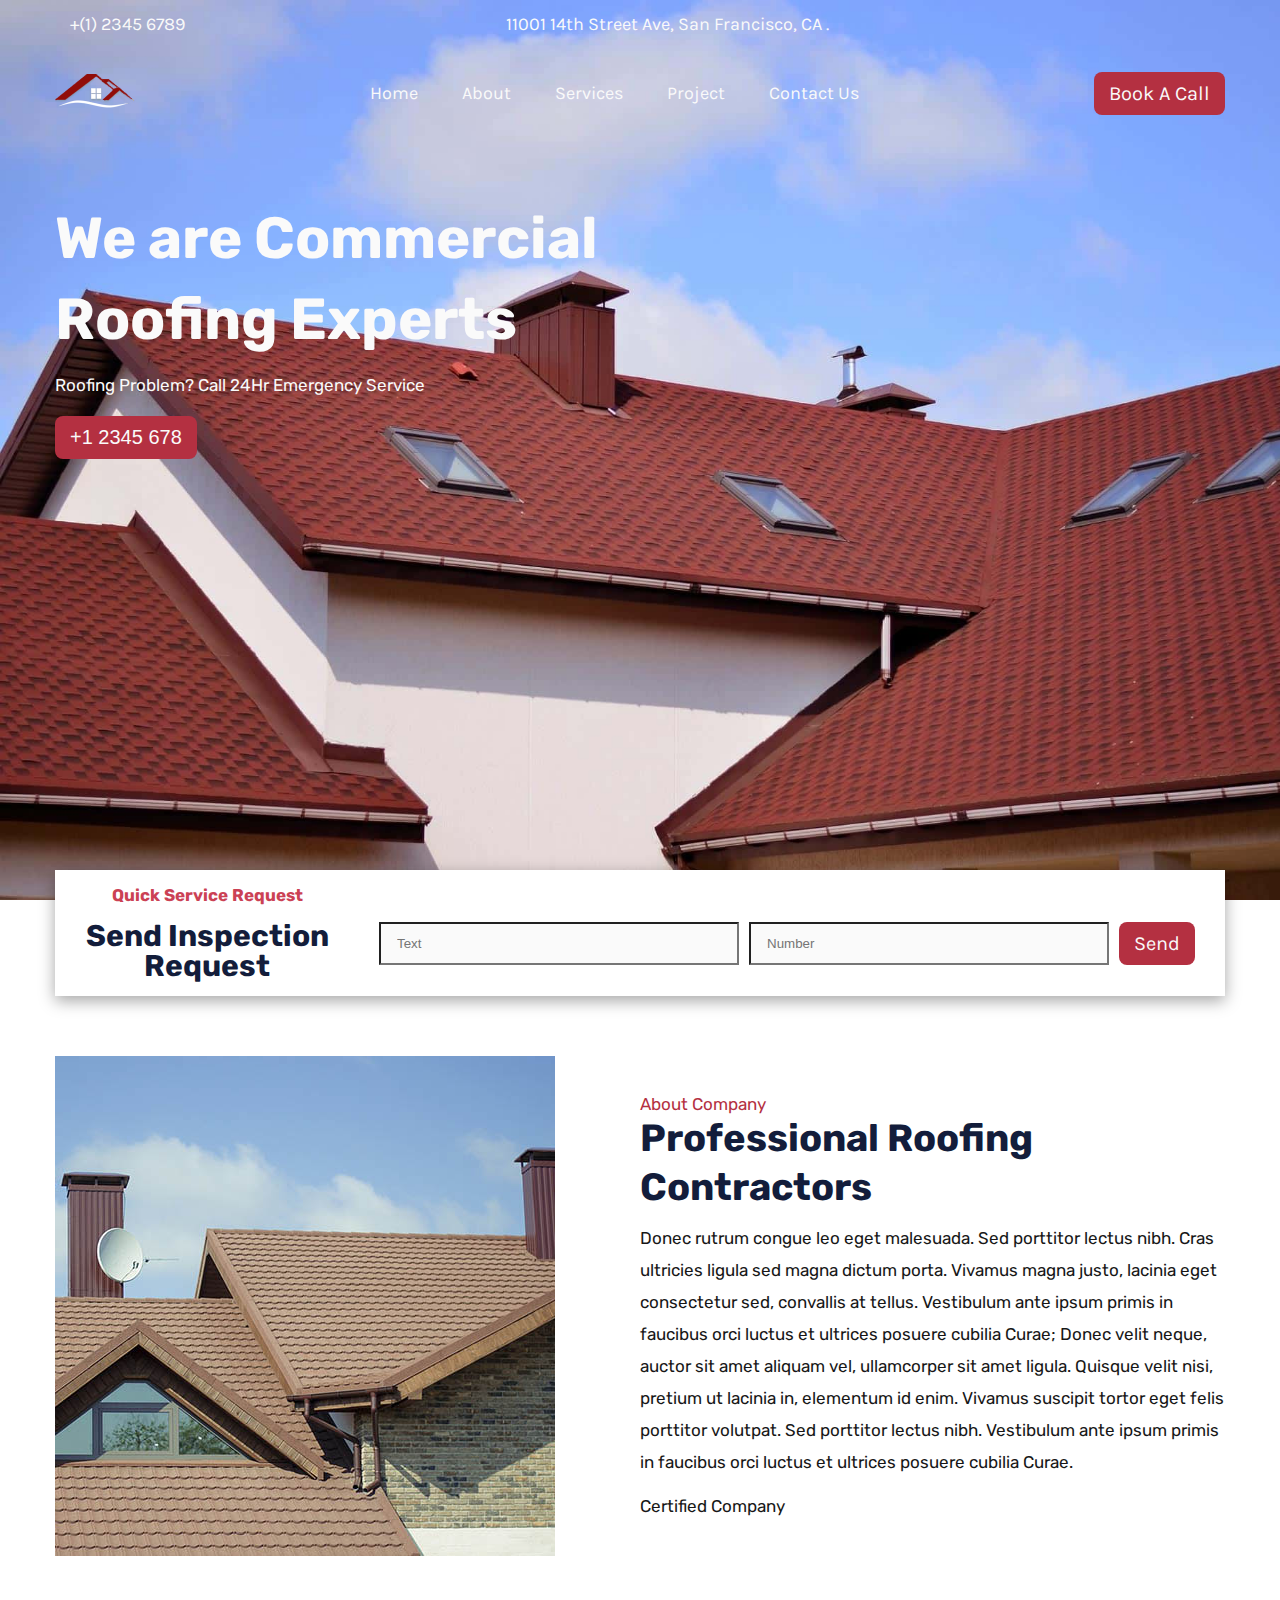
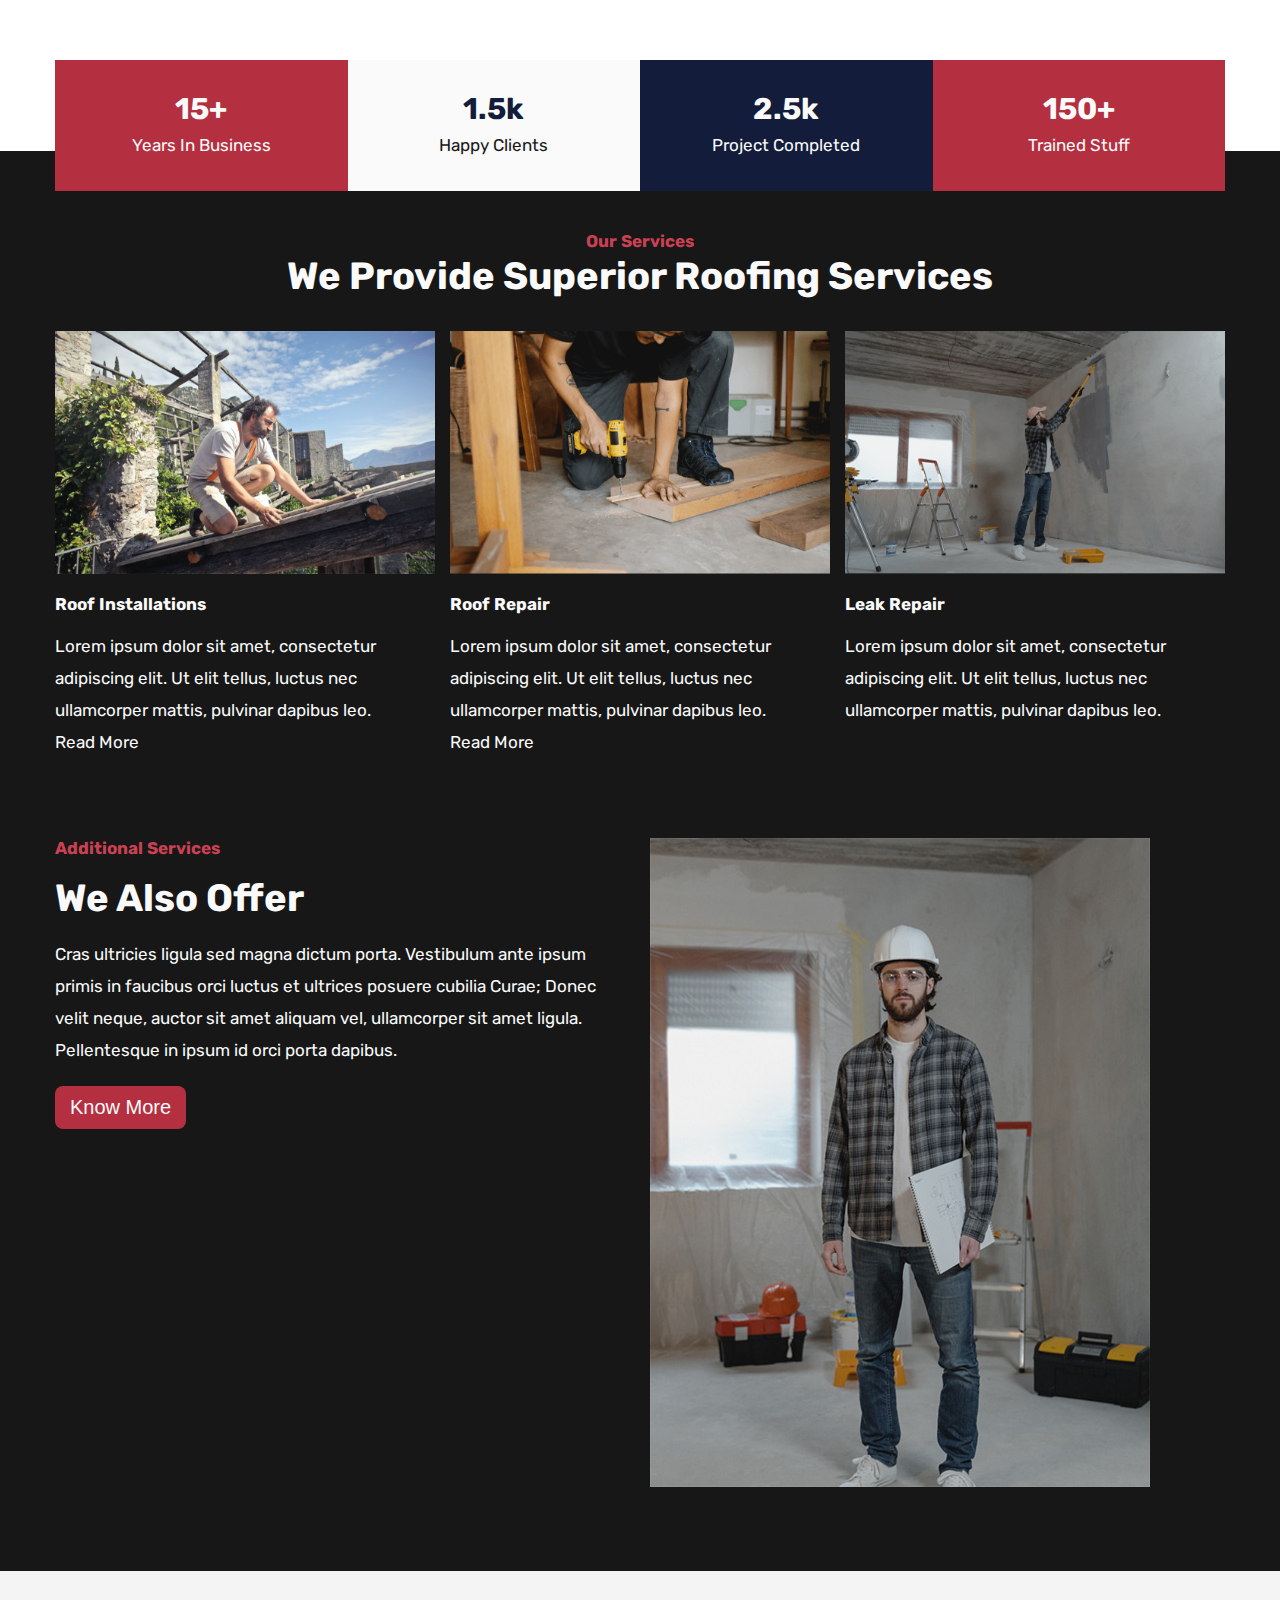
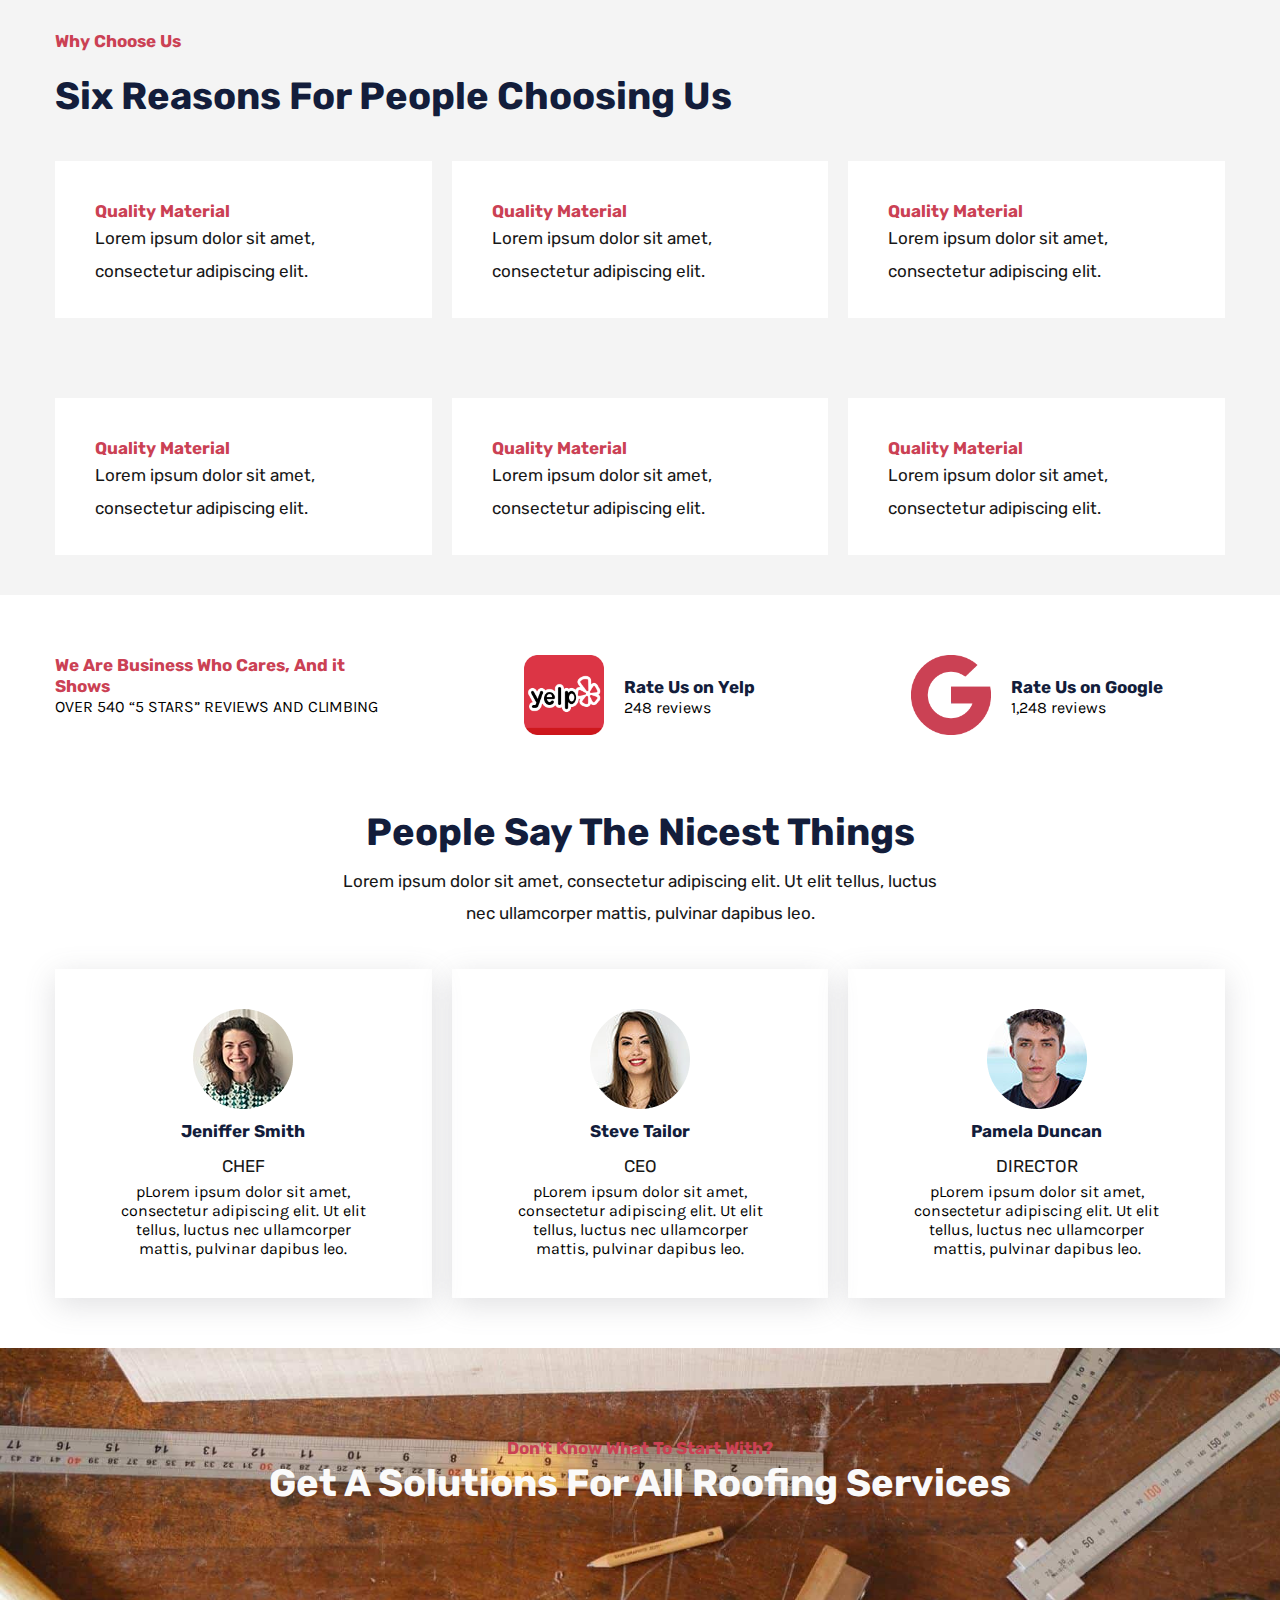
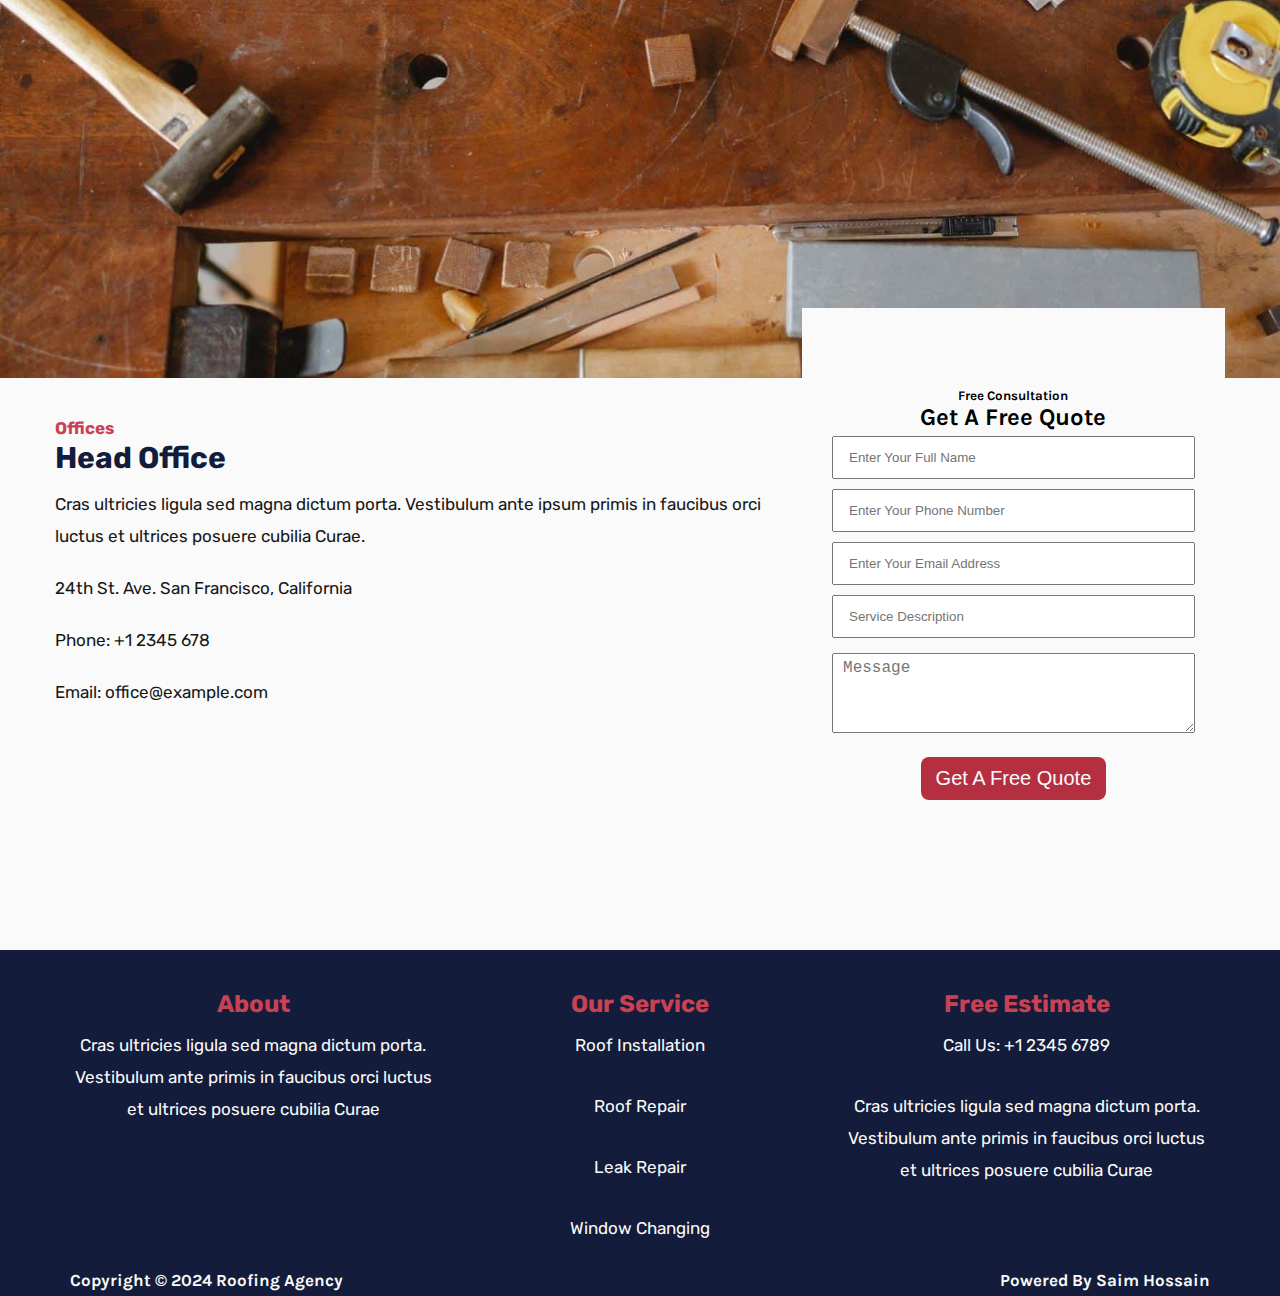
<file: index.html>
<!DOCTYPE html>
<html lang="en">
<head>
  <meta charset="UTF-8">
  <meta name="viewport" content="width=device-width, initial-scale=1.0">
  <title>Roofing Website</title>
  <link rel="stylesheet" href="style.css">
  <!-- Google Font Awesome CDN -->
  <link rel="stylesheet" href="https://cdnjs.cloudflare.com/ajax/libs/font-awesome/6.6.0/css/all.min.css"
    integrity="sha512-Kc323vGBEqzTmouAECnVceyQqyqdsSiqLQISBL29aUW4U/M7pSPA/gEUZQqv1cwx4OnYxTxve5UMg5GT6L4JJg=="
    crossorigin="anonymous" referrerpolicy="no-referrer" />
</head>
<body>
  <header>
    <div class="header">
      <div class="top-header-area wrapper">
        <div class="top-info">
          <p>+(1) 2345 6789</p>
        </div>
        <div class="address">
          <p>11001 14th Street Ave, San Francisco, CA .</p>
        </div>
        <div class="social-media">
          <i class="fa-brands fa-facebook-f"></i>
          <i class="fa-brands fa-twitter"></i>
          <i class="fa-brands fa-instagram"></i>
          <i class="fa-brands fa-linkedin"></i>
        </div>
      </div>
      <div class="main-header wrapper">
        <div class="logo">
          <img src="img/logo.png" alt="">
        </div>
        <nav>
          <ul>
            <li><a href="index.html">Home</a></li>
            <li><a href="about.html">About</a></li>
            <li><a href="service.html">Services</a></li>
            <li><a href="project.html">Project</a></li>
            <li><a href="contact.html">Contact Us</a></li>
          </ul>
        </nav>
    
    
        <div class="hamburger" id="hamburger">
          <svg xmlns="http://www.w3.org/2000/svg" viewBox="0 0 24 24" fill="currentColor" class="menu-icon open">
            <path d="M3 4H21V6H3V4ZM9 11H21V13H9V11ZM3 18H21V20H3V18Z"></path>
          </svg>
    
    
    
          <!-- menu icon close -->
          <svg xmlns="http://www.w3.org/2000/svg" viewBox="0 0 24 24" fill="currentColor" class="menu-icon close">
            <path
              d="M10.5859 12L2.79297 4.20706L4.20718 2.79285L12.0001 10.5857L19.793 2.79285L21.2072 4.20706L13.4143 12L21.2072 19.7928L19.793 21.2071L12.0001 13.4142L4.20718 21.2071L2.79297 19.7928L10.5859 12Z">
            </path>
          </svg>
    
        </div>
    
        <div class="mobile-menu">
    
          <!-- mobile menu -->
          <nav>
            <ul>
              <li><a href="index.html">Home</a></li>
              <li><a href="about.html">About</a></li>
              <li><a href="service.html">Services</a></li>
              <li><a href="project.html">Project</a></li>
              <li><a href="contact.html">Contact Us</a></li>
            </ul>
          </nav>
    
    
        </div>
    
    
        <div class="btn-main-header">
          <a href="">Book A Call</a>
        </div>
      </div>
    
      <div class="hero-area wrapper">
        <h1>We are Commercial <br>
          Roofing Experts</h1>
        <p>Roofing Problem? Call 24Hr Emergency Service</p>
        <button><i class="fa-solid fa-phone"></i> +1 2345 678</button>
      </div>
    </div>
  </header>

  <main>
      <!-- Quick Response Area Start-->

    <div class="quick-service wrapper">
      <div class="quick-info">
          <div class="quick-text">
            <h6>Quick Service Request</h6>
            <h3>Send Inspection Request</h3>
          </div>
          <div class="quick-information">
           
            <input type="text" placeholder="Text">
            <input type="number" placeholder="Number">
       <a href="" class="send-btn">Send</a>
         
          
          </div>
          
      </div>
    </div>
    <!-- Quick Response Area End-->

    <!-- About Response Area Start-->

    <div class="about-sec">
      <div class="about-part wrapper">
        <div class="about-img">
          <img class="about" src="img/photo-hero-15.jpg " alt="">
        </div>
        <div class="about-text">
          <h4>About Company</h4>
          <h2>Professional Roofing <br> Contractors</h2>
          <p>Donec rutrum congue leo eget malesuada. Sed porttitor lectus nibh. Cras ultricies ligula sed magna dictum porta. Vivamus
          magna justo, lacinia eget consectetur sed, convallis at tellus.
          
          Vestibulum ante ipsum primis in faucibus orci luctus et ultrices posuere cubilia Curae; Donec velit neque, auctor sit
          amet aliquam vel, ullamcorper sit amet ligula. Quisque velit nisi, pretium ut lacinia in, elementum id enim. Vivamus
          suscipit tortor eget felis porttitor volutpat. Sed porttitor lectus nibh. Vestibulum ante ipsum primis in faucibus orci
          luctus et ultrices posuere cubilia Curae.</p>

          <p class="certificate"><i class="fa-solid fa-award"></i> Certified Company</>
        </div>
      </div>
    </div>
<!-- About Response Area End-->

<!-- Stat Response Area Start-->

<div class="stat-area wrapper">
<div class="stat-info info-1">
  <h2>15+</h2>
  <p>Years In Business</p>
</div>
<div class="stat-info info-2">
  <h2>1.5k</h2>
  <p>Happy Clients</p>
</div>
<div class="stat-info info-3">
  <h2>2.5k</h2>
  <p>Project Completed</p>
</div>
<div class="stat-info info-1">
  <h2>150+</h2>
  <p>Trained Stuff</p>
</div>
</div>
<!-- Stat Response Area end-->
<!-- Service Response Area start-->

<div class="service-area">
 <div class="service-info">
  <h2>Our Services</h2>
  <h1>We Provide Superior Roofing Services</h1>
 </div>
 <div class="service-sec wrapper">
  <div class="service-part">
    <div class="service-img">
      <img src="img/services-1.jpg" alt="">
    </div>
    <div class="service-text">
      <h4>Roof Installations</h4>
      <p>Lorem ipsum dolor sit amet, consectetur adipiscing elit. Ut elit tellus, luctus nec ullamcorper mattis, pulvinar dapibus
      leo.</p>
      <a href="">Read More</a>
    </div>
  </div>
  <div class="service-part">
    <div class="service-img">
      <img src="img/services-2.png" alt="">
    </div>
    <div class="service-text">
      <h4>Roof Repair</h4>
      <p>Lorem ipsum dolor sit amet, consectetur adipiscing elit. Ut elit tellus, luctus nec ullamcorper mattis, pulvinar dapibus
      leo.</p>
      <a href="">Read More</a>
    </div>
  </div>
  <div class="service-part">
    <div class="service-img">
      <img src="img/service-3-.png" alt="">
    </div>
    <div class="service-text">
      <h4>Leak Repair</h4>
      <p>Lorem ipsum dolor sit amet, consectetur adipiscing elit. Ut elit tellus, luctus nec ullamcorper mattis, pulvinar dapibus
      leo.</p>
     
    </div>
  </div>
 </div>
<!-- Service Response Area End-->

<!-- Maintenance Response Area start-->
 <div class="maintenance-area wrapper">
  <div class="maintenance-text">
    <h4>Additional Services</h4>
    <h2>We Also Offer</h2>
    <p>Cras ultricies ligula sed magna dictum porta. Vestibulum ante ipsum primis in faucibus orci luctus et ultrices posuere
    cubilia Curae; Donec velit neque, auctor sit amet aliquam vel, ullamcorper sit amet ligula. Pellentesque in ipsum id
    orci porta dapibus.
</p>
 
  <button>Know More</button>
  </div>
  <div class="maintenance-pic">
    <img src="img/services-11.jpg" alt="">
  </div>
 </div>
</div>
<!-- Maintenance Response Area end-->


<!-- Choosing Response Area start-->
<div class="choosing-sec">
  <div class="choosing-area wrapper">
    <h4>Why Choose Us</h4>
    <h2>Six Reasons For People Choosing Us</h2>
  
    <div class="reason-area">
      <div class="reason-part">
      <i class="fa-solid fa-award"></i>
        <h3>Quality Material</h3>
        <p>Lorem ipsum dolor sit amet, consectetur adipiscing elit.</p>
      </div>
      <div class="reason-part">
      <i class="fa-regular fa-circle-check"></i>
        <h3>Quality Material</h3>
        <p>Lorem ipsum dolor sit amet, consectetur adipiscing elit.</p>
      </div>
      <div class="reason-part">
        <i class="fa-regular fa-user"></i>
        <h3>Quality Material</h3>
        <p>Lorem ipsum dolor sit amet, consectetur adipiscing elit.</p>
      </div>
    </div>
    <div class="reason-area">
      <div class="reason-part">
        <i class="fa-solid fa-clock"></i>
        <h3>Quality Material</h3>
        <p>Lorem ipsum dolor sit amet, consectetur adipiscing elit.</p>
      </div>
      <div class="reason-part">
        <i class="fa-solid fa-phone-volume"></i>
        <h3>Quality Material</h3>
        <p>Lorem ipsum dolor sit amet, consectetur adipiscing elit.</p>
      </div>
      <div class="reason-part">
      <i class="fa-solid fa-certificate"></i>
        <h3>Quality Material</h3>
        <p>Lorem ipsum dolor sit amet, consectetur adipiscing elit.</p>
      </div>
    </div>
  </div>
</div>
<!-- Choosing Response Area end-->

<!-- Rating Response Area start-->
<div class="rating-sec">
  <div class="rating-area wrapper">
    <div class="rating-part">
      <h3>We Are Business Who Cares, And it <br> Shows</h3>
      <p>OVER 540 “5 STARS” REVIEWS AND CLIMBING</p>
    </div>
    <div class="rating-part with-img">
      <div>
        <img src="img/yelp.png" alt="" class="yelp">
      </div>
      <div>
        <h5>Rate Us on Yelp</h5>
        <p>248 reviews</p>
      </div>
    </div>
    <div class="rating-part with-img">
      <div>
        <img src="img/logo-google.png" alt="" class="yelp">
      </div>
      <div>
        <h5>Rate Us on Google</h5>
        <p>1,248 reviews</p>
      </div>
    </div>
  </div>
  <div class="people-area">
    <h2>People Say The Nicest Things</h2>
    <p>Lorem ipsum dolor sit amet, consectetur adipiscing elit. Ut elit tellus, luctus <br> nec ullamcorper mattis, pulvinar dapibus
    leo.</p>

    <div class="people-review wrapper">
      <div class="people-review-part">
        <img src="img/testemonial-2-4.png" alt="">
        <br>
        <i class="fa-solid fa-star"></i>
        <i class="fa-solid fa-star"></i>
        <i class="fa-solid fa-star"></i>
        <i class="fa-solid fa-star"></i>
        <h4>Jeniffer Smith</h4>
        <h5>CHEF</h5>
        pLorem ipsum dolor sit amet, consectetur adipiscing elit. Ut elit tellus, luctus nec ullamcorper mattis, pulvinar dapibus
        leo.
      </div>
      <div class="people-review-part">
        <img src="img/testimonial-03-free-img-4.png" alt="">
        <br>
        <i class="fa-solid fa-star"></i>
        <i class="fa-solid fa-star"></i>
        <i class="fa-solid fa-star"></i>
        <i class="fa-solid fa-star"></i>
        <h4>Steve Tailor</h4>
        <h5>CEO</h5>
        pLorem ipsum dolor sit amet, consectetur adipiscing elit. Ut elit tellus, luctus nec ullamcorper mattis, pulvinar dapibus
        leo.
      </div>
      <div class="people-review-part">
        <img src="img/testimonial-13-free-img-4.png" alt="">
        <br>
        <i class="fa-solid fa-star"></i>
        <i class="fa-solid fa-star"></i>
        <i class="fa-solid fa-star"></i>
        <i class="fa-solid fa-star"></i>
        <h4>Pamela Duncan</h4>
        <h5>DIRECTOR</h5>
        pLorem ipsum dolor sit amet, consectetur adipiscing elit. Ut elit tellus, luctus nec ullamcorper mattis, pulvinar dapibus
        leo.
      </div>
    </div>
  </div>
</div>
<!-- Rating Response Area start-->

<!-- solution  Area start-->
 <div class="solution-area">
<div class="solution-text">
  <h4>Don't Know What To Start With?</h4>
  <h2>Get A Solutions For All Roofing Services</h2>
</div>
  
 </div>
<!-- solution  Area end-->

<!-- contact  Area start-->

<div class="contact-sec">
  <div class="contact-part wrapper">
    <div class="contact-text">
      <h5>Offices</h5>
      <h2>Head Office</h2>
      <p>Cras ultricies ligula sed magna dictum porta. Vestibulum ante ipsum primis in faucibus orci luctus et ultrices posuere
      cubilia Curae.</p>
      <p>24th St. Ave. San Francisco, California</p>
      <p>Phone: +1 2345 678</p>
      <p>Email: office@example.com</p>
    </div>
    <div class="contact-input">
      <h5>Free Consultation</h5>
      <h2>Get A Free Quote</h2>
      <input type="text" placeholder="Enter Your Full Name">
      <br>
      <input type="number" placeholder="Enter Your Phone Number">
      <br>
      <input type="email" placeholder="Enter Your Email Address">
      <br>
     <input type="text" placeholder="Service Description">
     <textarea name="" id="" placeholder="Message"></textarea>
<button>Get A Free Quote</button>
    </div>
  </div>

</div>

  </main>

  <footer>
    <div class="copyright-area">
      <div class="copyright-sec wrapper">
        <div class="copyright-about">
          <h2>About</h2>
          <p>Cras ultricies ligula sed magna dictum porta. Vestibulum ante primis in faucibus orci luctus et ultrices posuere cubilia
          Curae</p>
          <div class="social-copyright">
            <i class="fa-brands fa-facebook-f"></i>
            <i class="fa-brands fa-twitter"></i>
            <i class="fa-brands fa-instagram"></i>
            <i class="fa-brands fa-linkedin"></i>
          </div>
        </div>
        <div class="copyright-about">
          <h2>Our Service</h2>
          <p>Roof Installation</p>
          <br>
          <p>Roof Repair </p>
          <br>
          <p>Leak Repair</p>
          <br>
          <p>Window Changing</p>
        </div>
        <div class="copyright-about">
          <h2>Free Estimate</h2>
          <h5>Call Us: +1 2345 6789</h5>
          <br>
          <p>Cras ultricies ligula sed magna dictum porta. Vestibulum ante primis in faucibus orci luctus et ultrices posuere cubilia
          Curae</p>
          
        </div>
      </div>
      <div class="copyright-law wrapper">
        <h4>Copyright © 2024 Roofing Agency</h4>
        <h4>Powered By Saim Hossain</h4>
      </div>
    </div>
  </footer>

  <script src="app.js"></script>
</body>
</html>
</file>
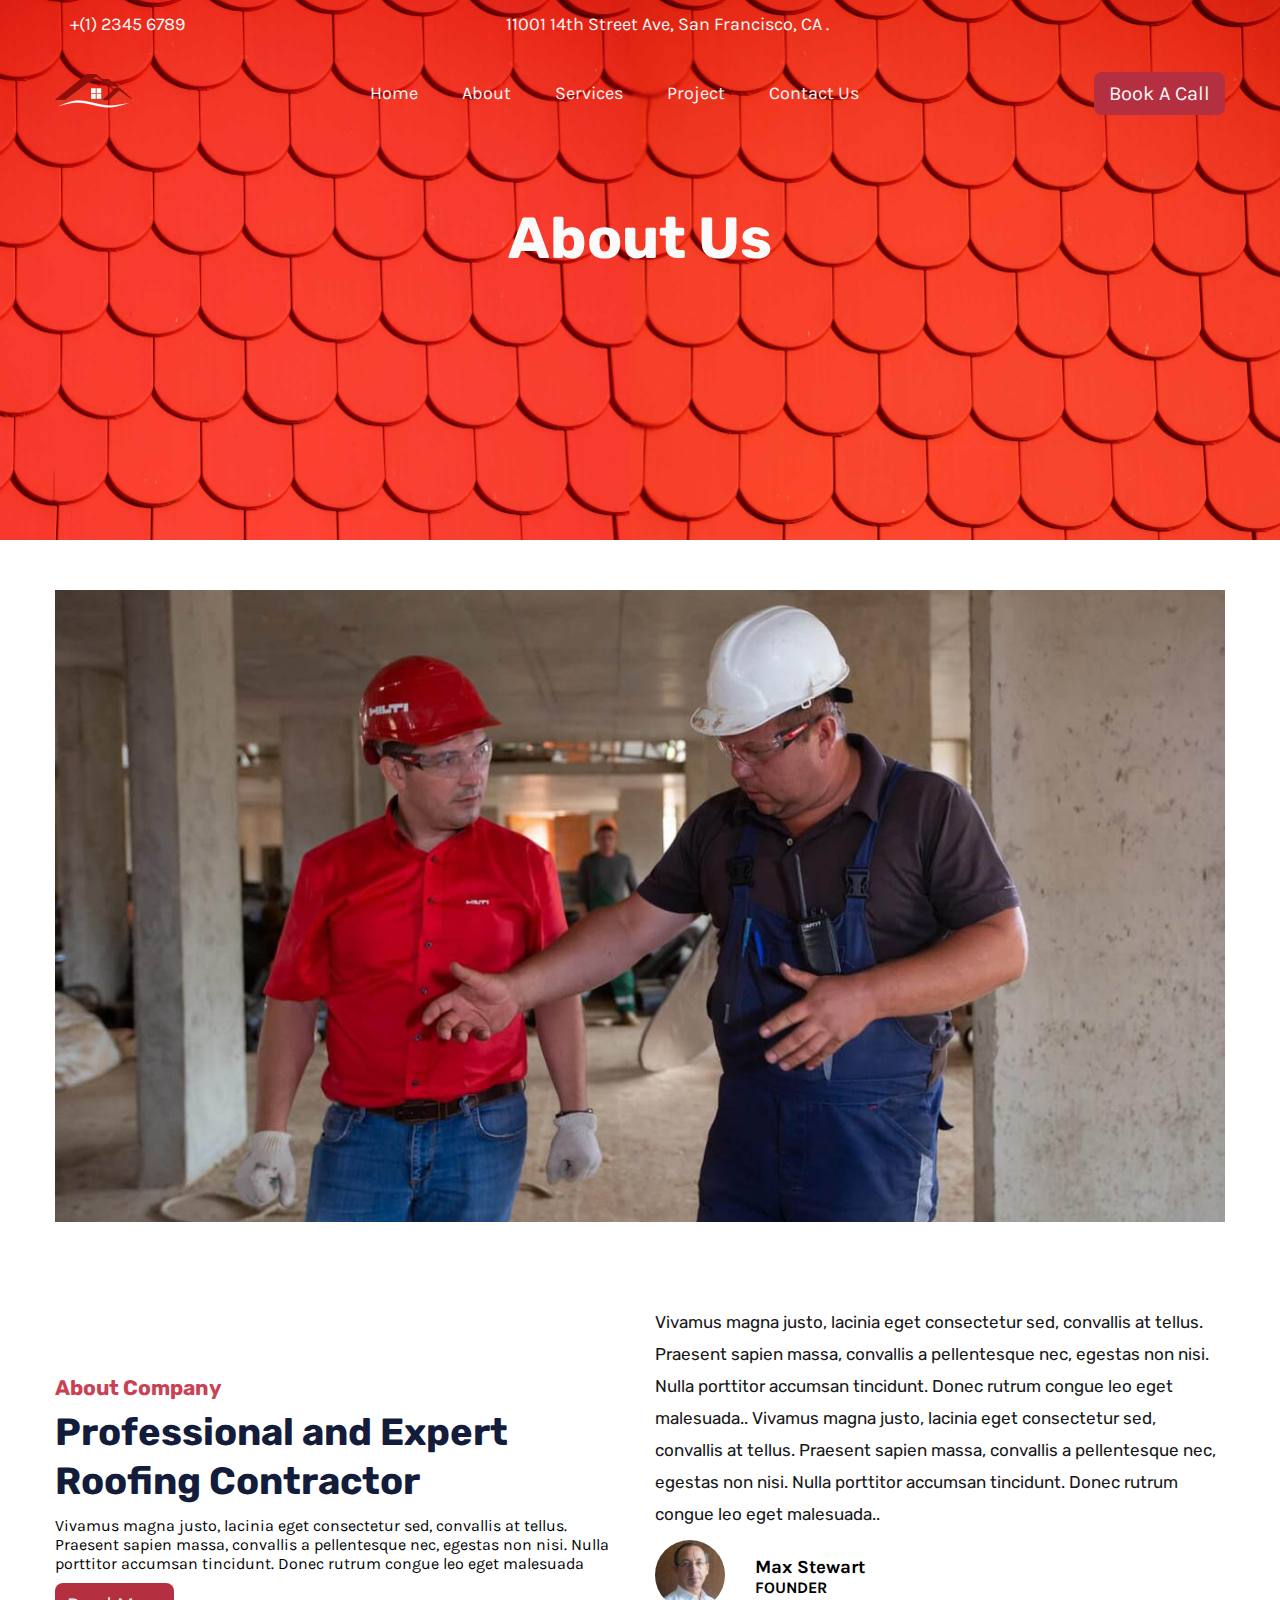
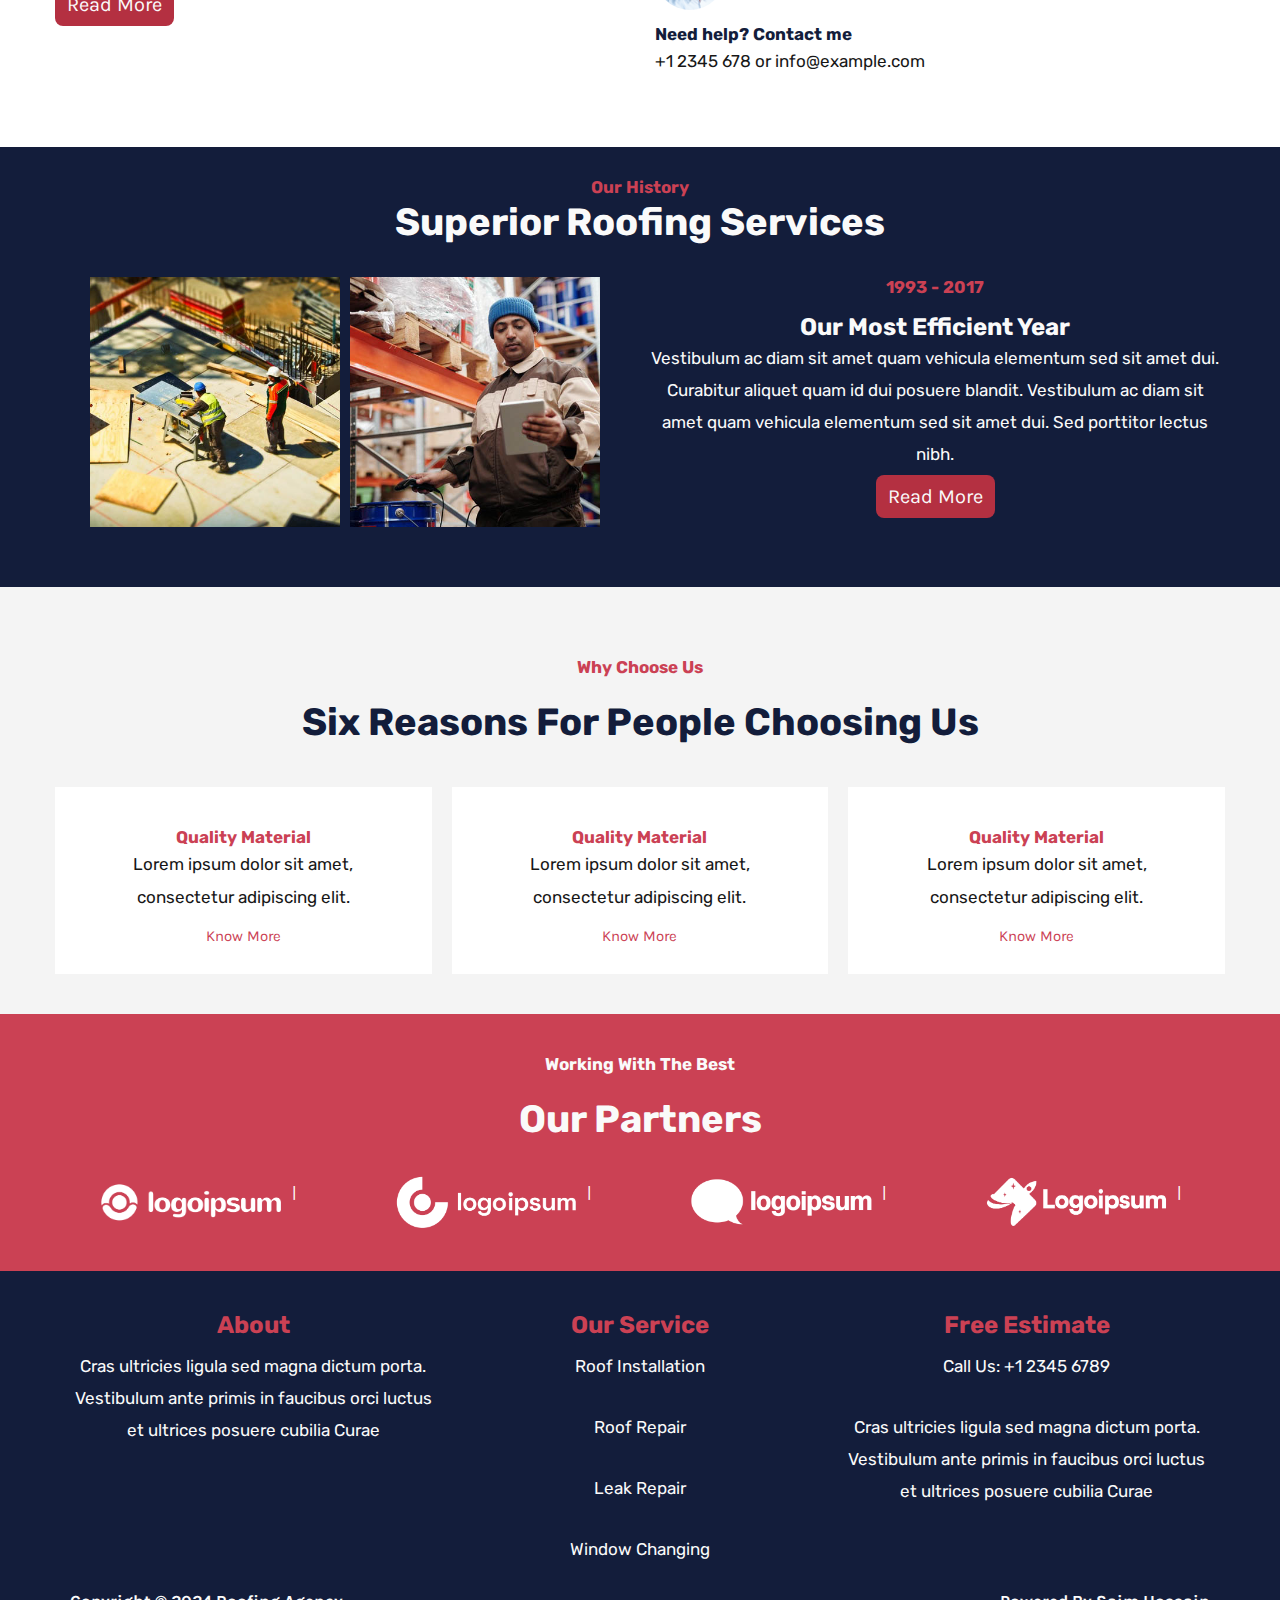
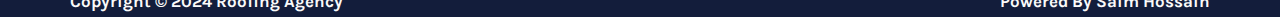
<file: about.html>
<!DOCTYPE html>
<html lang="en">

<head>
  <meta charset="UTF-8">
  <meta name="viewport" content="width=device-width, initial-scale=1.0">
  <title>Roofing Website</title>
  <link rel="stylesheet" href="style.css">
  <!-- Google Font Awesome CDN -->
  <link rel="stylesheet" href="https://cdnjs.cloudflare.com/ajax/libs/font-awesome/6.6.0/css/all.min.css"
    integrity="sha512-Kc323vGBEqzTmouAECnVceyQqyqdsSiqLQISBL29aUW4U/M7pSPA/gEUZQqv1cwx4OnYxTxve5UMg5GT6L4JJg=="
    crossorigin="anonymous" referrerpolicy="no-referrer" />
</head>

<body>
  <header>
    <div class="about-in">
      <div class="top-header-area wrapper">
        <div class="top-info">
          <p>+(1) 2345 6789</p>
        </div>
        <div class="address">
          <p>11001 14th Street Ave, San Francisco, CA .</p>
        </div>
        <div class="social-media">
          <i class="fa-brands fa-facebook-f"></i>
          <i class="fa-brands fa-twitter"></i>
          <i class="fa-brands fa-instagram"></i>
          <i class="fa-brands fa-linkedin"></i>
        </div>
      </div>
      <div class="main-header wrapper">
        <div class="logo">
          <img src="img/logo.png" alt="">
        </div>
        <nav>
          <ul>
            <li><a href="index.html">Home</a></li>
            <li><a href="about.html">About</a></li>
            <li><a href="service.html">Services</a></li>
            <li><a href="project.html">Project</a></li>
            <li><a href="contact.html">Contact Us</a></li>
          </ul>
        </nav>
    
    
        <div class="hamburger" id="hamburger">
          <svg xmlns="http://www.w3.org/2000/svg" viewBox="0 0 24 24" fill="currentColor" class="menu-icon open">
            <path d="M3 4H21V6H3V4ZM9 11H21V13H9V11ZM3 18H21V20H3V18Z"></path>
          </svg>
    
    
    
          <!-- menu icon close -->
          <svg xmlns="http://www.w3.org/2000/svg" viewBox="0 0 24 24" fill="currentColor" class="menu-icon close">
            <path
              d="M10.5859 12L2.79297 4.20706L4.20718 2.79285L12.0001 10.5857L19.793 2.79285L21.2072 4.20706L13.4143 12L21.2072 19.7928L19.793 21.2071L12.0001 13.4142L4.20718 21.2071L2.79297 19.7928L10.5859 12Z">
            </path>
          </svg>
    
        </div>
    
        <div class="mobile-menu">
    
          <!-- mobile menu -->
          <nav>
            <ul>
              <li><a href="index.html">Home</a></li>
              <li><a href="about.html">About</a></li>
              <li><a href="service.html">Services</a></li>
              <li><a href="project.html">Project</a></li>
              <li><a href="contact.html">Contact Us</a></li>
            </ul>
          </nav>
    
    
        </div>
    
    
        <div class="btn-main-header">
          <a href="">Book A Call</a>
        </div>
      </div>
    
      <div class="about-index wrapper">
        <h1>About Us</h1>
    
    
    
      </div>
    </div>
  </header>

  <main>
    <!-- About Index img Start -->
    <div class="about-index-img wrapper">
      <img src="img/about-us-1.jpg" alt="">
    </div>
    <!-- About Index img end -->


        <!-- Company Sec Start -->
    <div class="company-sec wrapper">
      <div class="company-about">
    <h4>About Company</h4>
    <h2>Professional and Expert <br> Roofing Contractor</h2>
    <p>Vivamus magna justo, lacinia eget consectetur sed, convallis at tellus. Praesent sapien massa, convallis a pellentesque
    nec, egestas non nisi. Nulla porttitor accumsan tincidunt. Donec rutrum congue leo eget malesuada</p>
    <a href="" class="btn-main-about">Read More</a>
      </div>
      <div class="company-text">
        <p>Vivamus magna justo, lacinia eget consectetur sed, convallis at tellus. Praesent sapien massa, convallis a pellentesque
        nec, egestas non nisi. Nulla porttitor accumsan tincidunt. Donec rutrum congue leo eget malesuada..
        Vivamus magna justo, lacinia eget consectetur sed, convallis at tellus. Praesent sapien massa, convallis a pellentesque
        nec, egestas non nisi. Nulla porttitor accumsan tincidunt. Donec rutrum congue leo eget malesuada..</p>

        <div class="company-ceo">
          <div class="ceo-img">
            <img src="img/founder.jpg" alt="">
          </div>
          <div class="ceo-about">
            <h3>Max Stewart</h3>
            <h4>FOUNDER</h4>
          </div>
        </div>
        <h6>Need help? Contact me</h6>
        <p>+1 2345 678 or info@example.com</p>
      </div>
    </div>

   <!-- History Sec start -->
    <div class="history-sec">
      <h4>Our History</h4>
      <h2>Superior Roofing Services</h2>

      <div class="history-about wrapper">
        <div class="history-images">
          <img src="img/about-us-12.jpg" alt="">
          <img src="img/about-us-11.jpg" alt="">
        </div>
        <div class="history-info">
          <h5>1993 - 2017</h5>
          <h4>Our Most Efficient Year</h4>
          <p>Vestibulum ac diam sit amet quam vehicula elementum sed sit amet dui. Curabitur aliquet quam id dui posuere blandit.
          Vestibulum ac diam sit amet quam vehicula elementum sed sit amet dui. Sed porttitor lectus nibh.</p>
         <a href="" class="about-in-btn">Read More</a>
        </div>
      </div>
    </div>
      <!-- History Sec end -->


      <!-- Choosing  Sec Start -->
<div class="choosing-sec">
  <div class="choosing-about-in wrapper">
    <h4>Why Choose Us</h4>
    <h2>Six Reasons For People Choosing Us</h2>

    <div class="reason-area">
      <div class="reason-part">
        <i class="fa-solid fa-award"></i>
        <h3>Quality Material</h3>
        <p>Lorem ipsum dolor sit amet, consectetur adipiscing elit.</p>
        <h5>Know More</h5>
      </div>
      <div class="reason-part">
        <i class="fa-regular fa-circle-check"></i>
        <h3>Quality Material</h3>
        <p>Lorem ipsum dolor sit amet, consectetur adipiscing elit.</p>
          <h5>Know More</h5>
      </div>
      <div class="reason-part">
        <i class="fa-regular fa-user"></i>
        <h3>Quality Material</h3>
        <p>Lorem ipsum dolor sit amet, consectetur adipiscing elit.</p>
          <h5>Know More</h5>
      </div>
    </div>
  </div>
</div>

<!-- Choosing  Sec End -->

<div class="partners-area">
  <h4>Working With The Best</h4>
  <h2>Our Partners</h2>
  <div class="brand-area wrapper">
   <div class="logo-with-separator">
    <img src="img/logo-1 (1).png " class="brand-logo" alt="">
    <span class="separator">|</span>
   </div>
   <div class="logo-with-separator">
    <img src="img/logo-17.png" class="brand-logo" alt="">
    <span class="separator">|</span>
   </div>
   <div class="logo-with-separator">
    <img src="img/logo-2 (2).png" class="brand-logo" alt="">
    <span class="separator">|</span>
   </div>
   <div class="logo-with-separator">
    <img src="img/logo-4 (1).png" class="brand-logo" alt="">
    <span class="separator">|</span>
   </div>
   
  </div>
</div>

  </main>
    <footer>
      <div class="copyright-area">
        <div class="copyright-sec wrapper">
          <div class="copyright-about">
            <h2>About</h2>
            <p>Cras ultricies ligula sed magna dictum porta. Vestibulum ante primis in faucibus orci luctus et ultrices
              posuere cubilia
              Curae</p>
            <div class="social-copyright">
              <i class="fa-brands fa-facebook-f"></i>
              <i class="fa-brands fa-twitter"></i>
              <i class="fa-brands fa-instagram"></i>
              <i class="fa-brands fa-linkedin"></i>
            </div>
          </div>
          <div class="copyright-about">
            <h2>Our Service</h2>
            <p>Roof Installation</p>
            <br>
            <p>Roof Repair </p>
            <br>
            <p>Leak Repair</p>
            <br>
            <p>Window Changing</p>
          </div>
          <div class="copyright-about">
            <h2>Free Estimate</h2>
            <h5>Call Us: +1 2345 6789</h5>
            <br>
            <p>Cras ultricies ligula sed magna dictum porta. Vestibulum ante primis in faucibus orci luctus et ultrices
              posuere cubilia
              Curae</p>
    
          </div>
        </div>
        <div class="copyright-law wrapper">
          <h4>Copyright © 2024 Roofing Agency</h4>
          <h4>Powered By Saim Hossain</h4>
        </div>
      </div>
    </footer>
 

 

  <script src="app.js"></script>
</body>

</html>
</file>
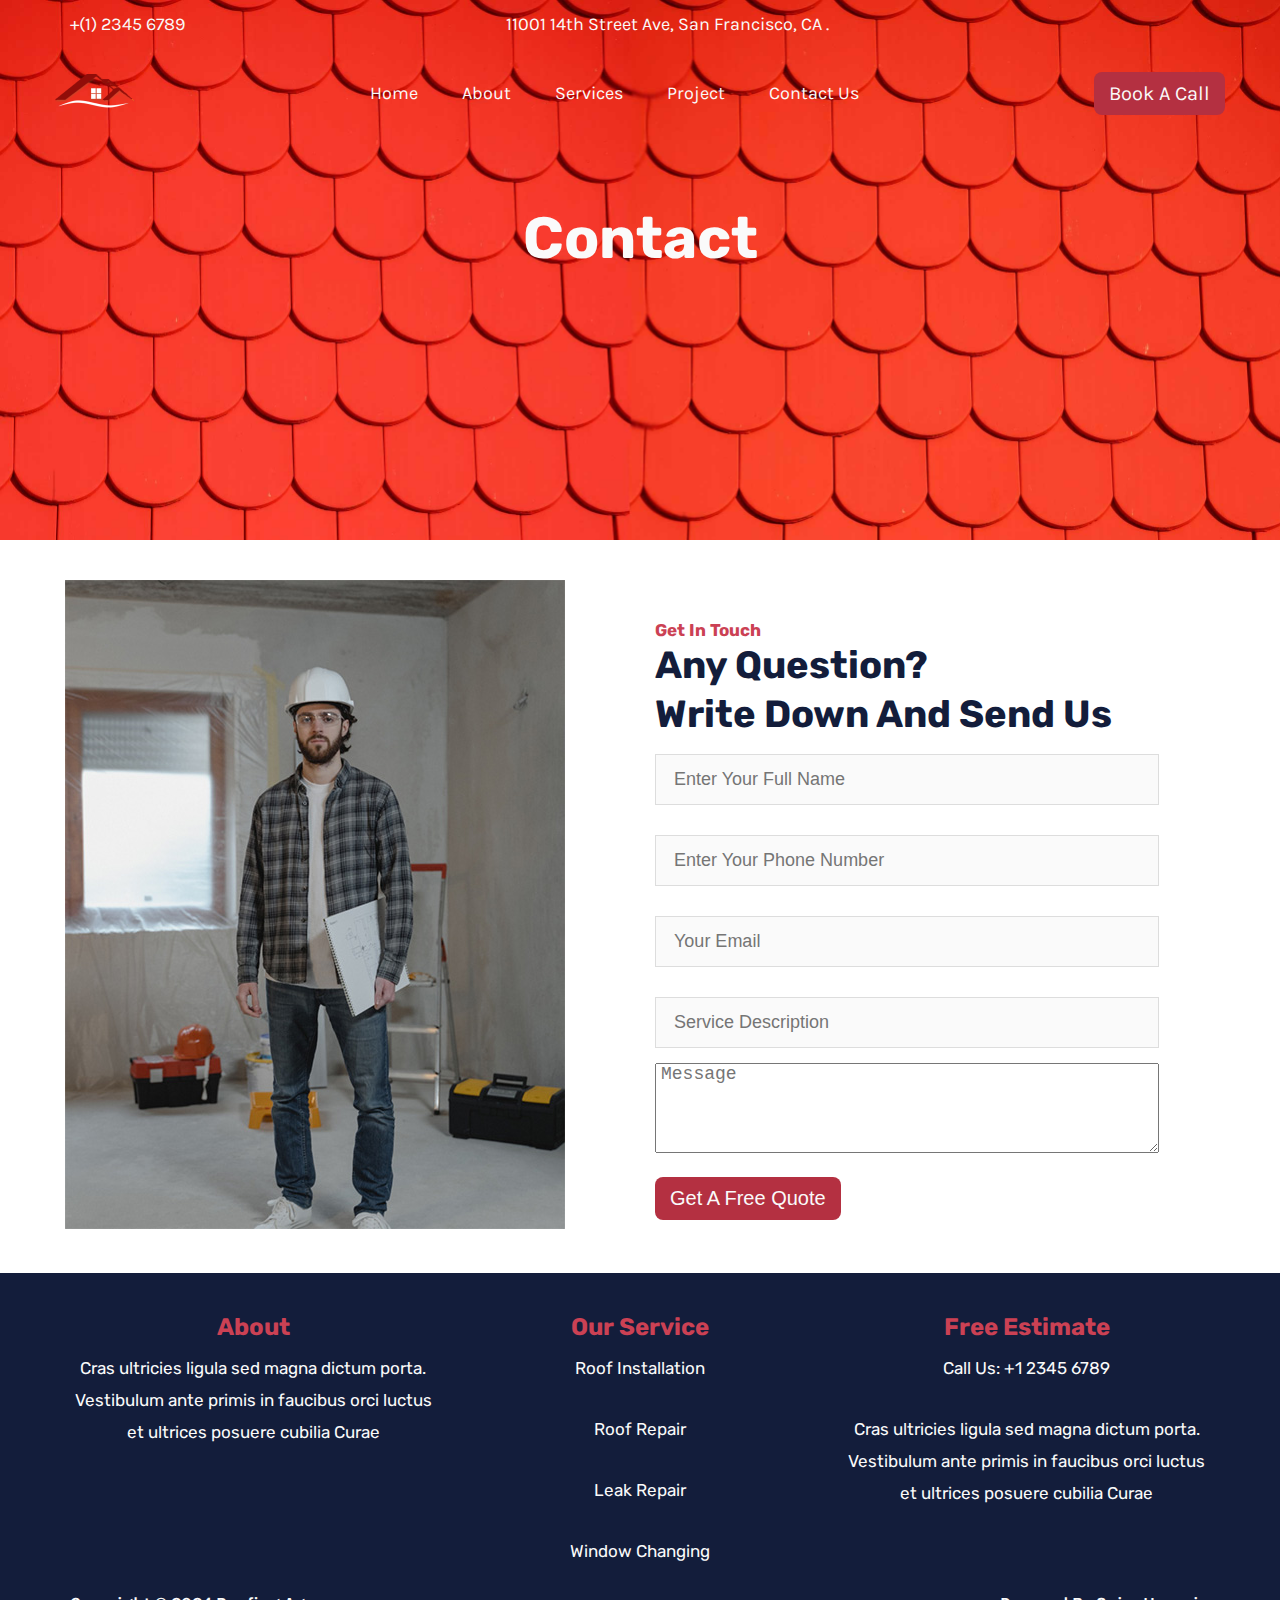
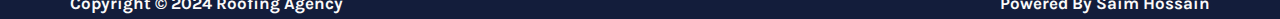
<file: contact.html>
<!DOCTYPE html>
<html lang="en">

<head>
  <meta charset="UTF-8">
  <meta name="viewport" content="width=device-width, initial-scale=1.0">
  <title>Roofing Website</title>
  <link rel="stylesheet" href="style.css">
  <!-- Google Font Awesome CDN -->
  <link rel="stylesheet" href="https://cdnjs.cloudflare.com/ajax/libs/font-awesome/6.6.0/css/all.min.css"
    integrity="sha512-Kc323vGBEqzTmouAECnVceyQqyqdsSiqLQISBL29aUW4U/M7pSPA/gEUZQqv1cwx4OnYxTxve5UMg5GT6L4JJg=="
    crossorigin="anonymous" referrerpolicy="no-referrer" />
</head>

<body>
  <header>
    <div class="about-in">
      <div class="top-header-area wrapper">
        <div class="top-info">
          <p>+(1) 2345 6789</p>
        </div>
        <div class="address">
          <p>11001 14th Street Ave, San Francisco, CA .</p>
        </div>
        <div class="social-media">
          <i class="fa-brands fa-facebook-f"></i>
          <i class="fa-brands fa-twitter"></i>
          <i class="fa-brands fa-instagram"></i>
          <i class="fa-brands fa-linkedin"></i>
        </div>
      </div>
      <div class="main-header wrapper">
        <div class="logo">
          <img src="img/logo.png" alt="">
        </div>
        <nav>
          <ul>
            <li><a href="index.html">Home</a></li>
            <li><a href="about.html">About</a></li>
            <li><a href="service.html">Services</a></li>
            <li><a href="project.html">Project</a></li>
            <li><a href="contact.html">Contact Us</a></li>
          </ul>
        </nav>


        <div class="hamburger" id="hamburger">
          <svg xmlns="http://www.w3.org/2000/svg" viewBox="0 0 24 24" fill="currentColor" class="menu-icon open">
            <path d="M3 4H21V6H3V4ZM9 11H21V13H9V11ZM3 18H21V20H3V18Z"></path>
          </svg>



          <!-- menu icon close -->
          <svg xmlns="http://www.w3.org/2000/svg" viewBox="0 0 24 24" fill="currentColor" class="menu-icon close">
            <path
              d="M10.5859 12L2.79297 4.20706L4.20718 2.79285L12.0001 10.5857L19.793 2.79285L21.2072 4.20706L13.4143 12L21.2072 19.7928L19.793 21.2071L12.0001 13.4142L4.20718 21.2071L2.79297 19.7928L10.5859 12Z">
            </path>
          </svg>

        </div>

        <div class="mobile-menu">

          <!-- mobile menu -->
          <nav>
            <ul>
              <li><a href="index.html">Home</a></li>
              <li><a href="about.html">About</a></li>
              <li><a href="service.html">Services</a></li>
              <li><a href="project.html">Project</a></li>
              <li><a href="contact.html">Contact Us</a></li>
            </ul>
          </nav>

        </div>
        <div class="btn-main-header">
          <a href="">Book A Call</a>
        </div>
      </div>

      <div class="about-index wrapper">
        <h1>Contact</h1>

      </div>
    </div>
  </header>

  <main>

  <div class="contact-us wrapper">
    <div class="contact-img">
      <img src="img/services-11.jpg" alt="">
    </div>
    <div class="contact-form">
      <h4>Get In Touch</h4>
      <h2>Any Question? <br>
      Write Down And Send Us</h2>
      <input type="text" placeholder="Enter Your Full Name">
      <br>
      <input type="number" placeholder="Enter Your Phone Number">
      <br>
        <input type="email" placeholder="Your Email">
        <br>
      <input type="text" placeholder="Service Description">
      <br>
      <textarea placeholder="Message" ></textarea>
      <br>
      <button>Get A Free Quote</button>
    </div>
  </div>


  </main>
  <footer>
    <div class="copyright-area">
      <div class="copyright-sec wrapper">
        <div class="copyright-about">
          <h2>About</h2>
          <p>Cras ultricies ligula sed magna dictum porta. Vestibulum ante primis in faucibus orci luctus et ultrices
            posuere cubilia
            Curae</p>
          <div class="social-copyright">
            <i class="fa-brands fa-facebook-f"></i>
            <i class="fa-brands fa-twitter"></i>
            <i class="fa-brands fa-instagram"></i>
            <i class="fa-brands fa-linkedin"></i>
          </div>
        </div>
        <div class="copyright-about">
          <h2>Our Service</h2>
          <p>Roof Installation</p>
          <br>
          <p>Roof Repair </p>
          <br>
          <p>Leak Repair</p>
          <br>
          <p>Window Changing</p>
        </div>
        <div class="copyright-about">
          <h2>Free Estimate</h2>
          <h5>Call Us: +1 2345 6789</h5>
          <br>
          <p>Cras ultricies ligula sed magna dictum porta. Vestibulum ante primis in faucibus orci luctus et ultrices
            posuere cubilia
            Curae</p>

        </div>
      </div>
      <div class="copyright-law wrapper">
        <h4>Copyright © 2024 Roofing Agency</h4>
        <h4>Powered By Saim Hossain</h4>
      </div>
    </div>
  </footer>




  <script src="app.js"></script>
</body>

</html>
</file>
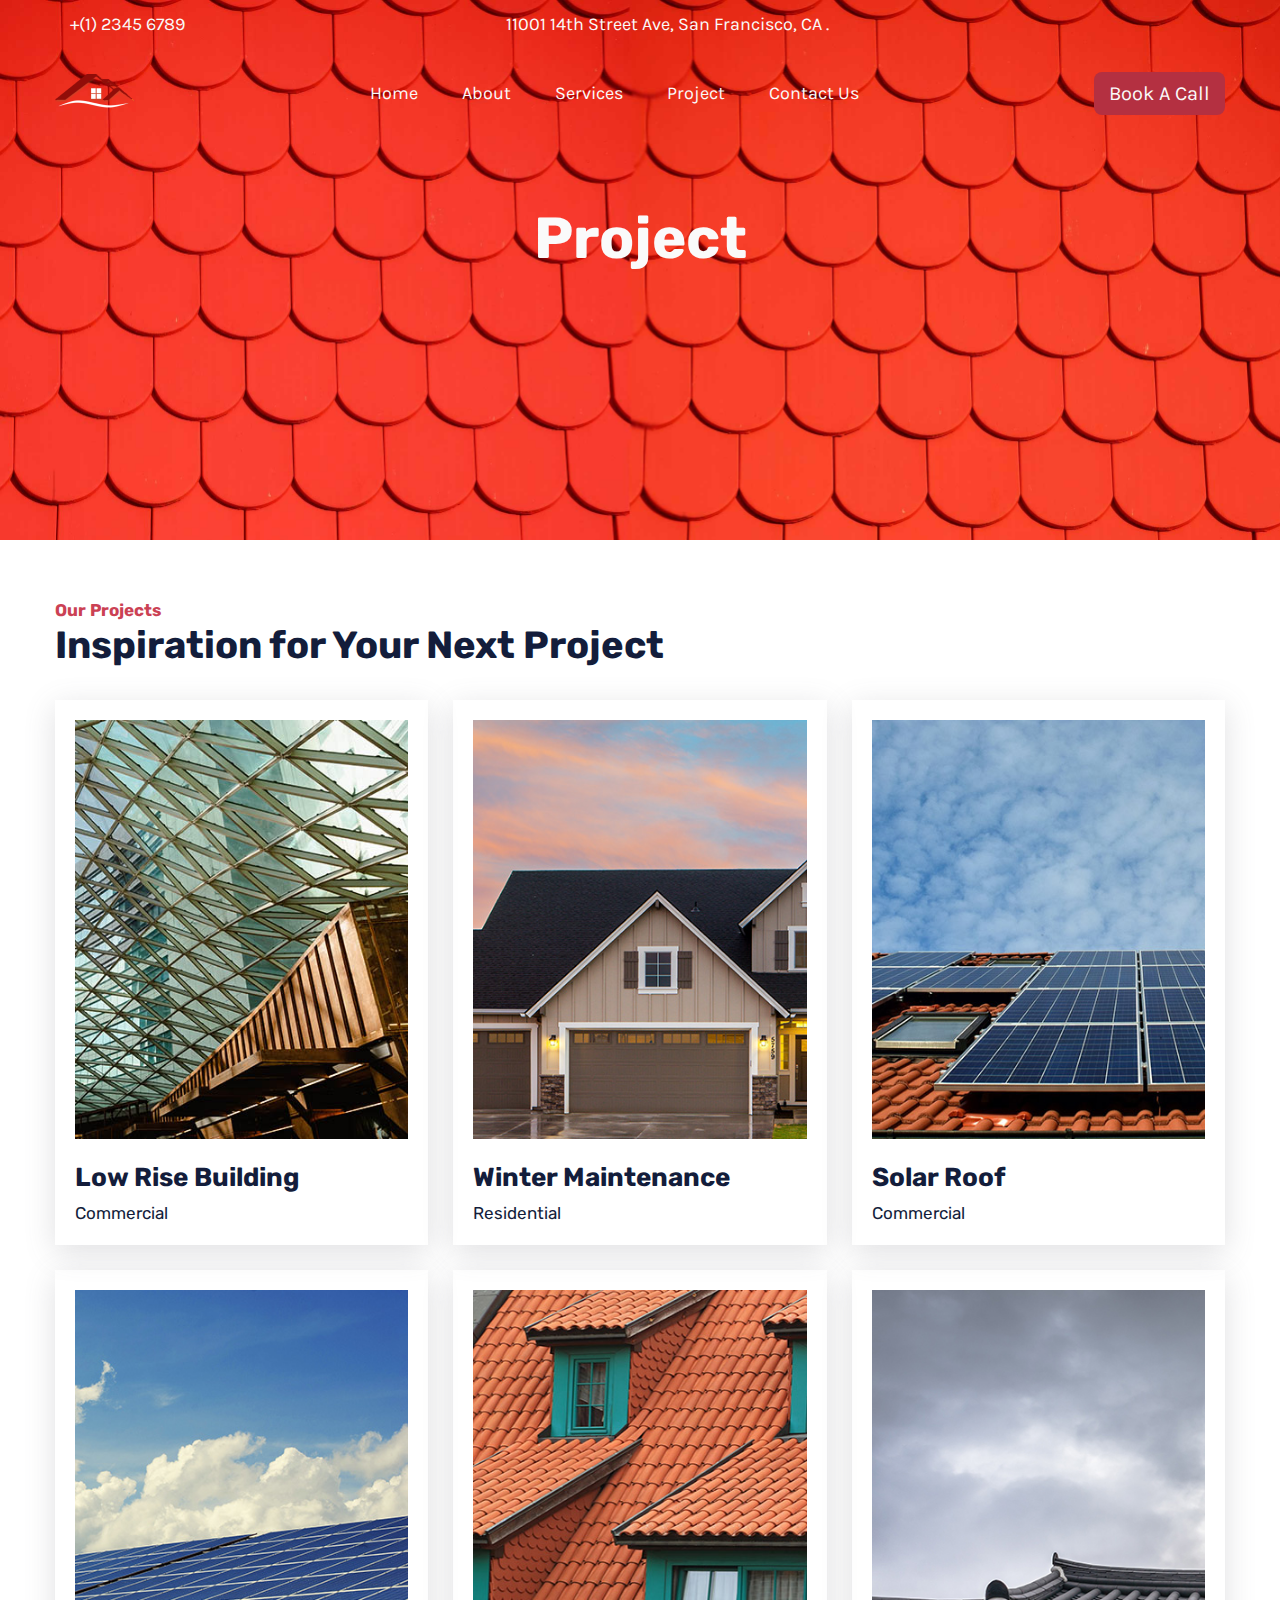
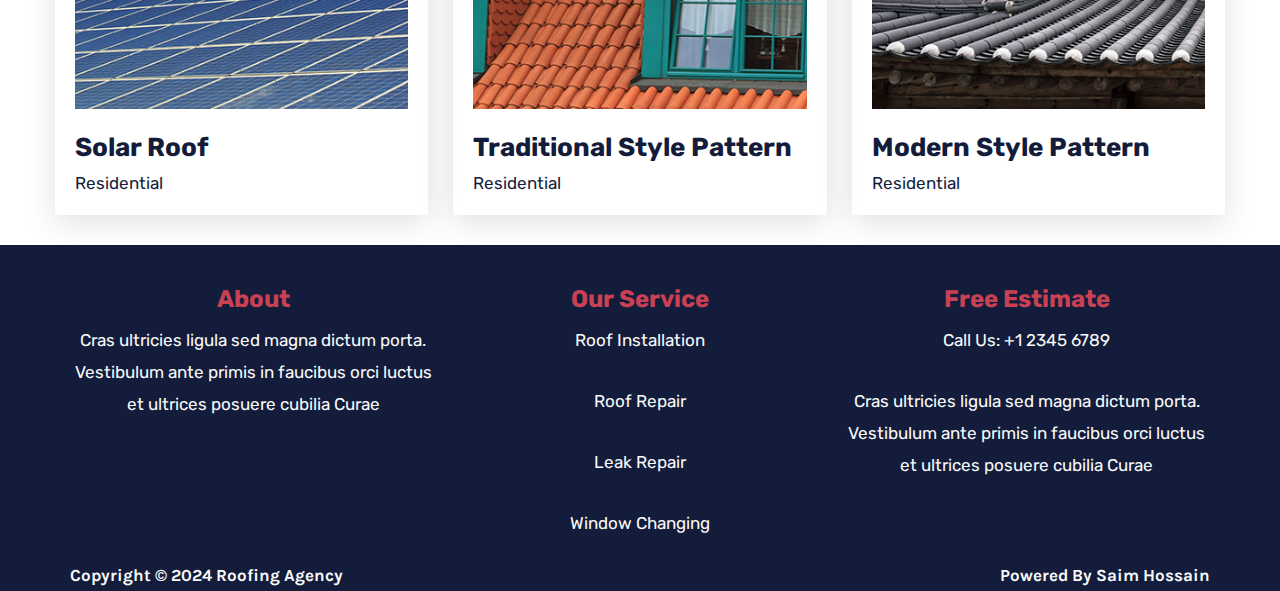
<file: project.html>
<!DOCTYPE html>
<html lang="en">

<head>
  <meta charset="UTF-8">
  <meta name="viewport" content="width=device-width, initial-scale=1.0">
  <title>Roofing Website</title>
  <link rel="stylesheet" href="style.css">
  <!-- Google Font Awesome CDN -->
  <link rel="stylesheet" href="https://cdnjs.cloudflare.com/ajax/libs/font-awesome/6.6.0/css/all.min.css"
    integrity="sha512-Kc323vGBEqzTmouAECnVceyQqyqdsSiqLQISBL29aUW4U/M7pSPA/gEUZQqv1cwx4OnYxTxve5UMg5GT6L4JJg=="
    crossorigin="anonymous" referrerpolicy="no-referrer" />
</head>

<body>
  <header>
    <div class="about-in">
      <div class="top-header-area wrapper">
        <div class="top-info">
          <p>+(1) 2345 6789</p>
        </div>
        <div class="address">
          <p>11001 14th Street Ave, San Francisco, CA .</p>
        </div>
        <div class="social-media">
          <i class="fa-brands fa-facebook-f"></i>
          <i class="fa-brands fa-twitter"></i>
          <i class="fa-brands fa-instagram"></i>
          <i class="fa-brands fa-linkedin"></i>
        </div>
      </div>
      <div class="main-header wrapper">
        <div class="logo">
          <img src="img/logo.png" alt="">
        </div>
        <nav>
          <ul>
            <li><a href="index.html">Home</a></li>
            <li><a href="about.html">About</a></li>
            <li><a href="service.html">Services</a></li>
            <li><a href="project.html">Project</a></li>
            <li><a href="contact.html">Contact Us</a></li>
          </ul>
        </nav>


        <div class="hamburger" id="hamburger">
          <svg xmlns="http://www.w3.org/2000/svg" viewBox="0 0 24 24" fill="currentColor" class="menu-icon open">
            <path d="M3 4H21V6H3V4ZM9 11H21V13H9V11ZM3 18H21V20H3V18Z"></path>
          </svg>



          <!-- menu icon close -->
          <svg xmlns="http://www.w3.org/2000/svg" viewBox="0 0 24 24" fill="currentColor" class="menu-icon close">
            <path
              d="M10.5859 12L2.79297 4.20706L4.20718 2.79285L12.0001 10.5857L19.793 2.79285L21.2072 4.20706L13.4143 12L21.2072 19.7928L19.793 21.2071L12.0001 13.4142L4.20718 21.2071L2.79297 19.7928L10.5859 12Z">
            </path>
          </svg>

        </div>

        <div class="mobile-menu">

          <!-- mobile menu -->
          <nav>
            <ul>
              <li><a href="index.html">Home</a></li>
              <li><a href="about.html">About</a></li>
              <li><a href="service.html">Services</a></li>
              <li><a href="project.html">Project</a></li>
              <li><a href="contact.html">Contact Us</a></li>
            </ul>
          </nav>

        </div>
        <div class="btn-main-header">
          <a href="">Book A Call</a>
        </div>
      </div>

      <div class="about-index wrapper">
        <h1>Project</h1>

      </div>
    </div>
  </header>

  <main>

    <div class="service-index">
      <div class="service-info wrapper">
        <h4>Our Projects</h4>
        <h3>Inspiration for Your Next Project</h3>
      </div>
      <div class="service-sec-01 wrapper">
        <div class="service-part-01">
          <div class="service-img">
            <img src="img/1 (1).jpg" alt="">
          </div>
          <div class="service-text-1">
            <h4>Low Rise Building</h4> 
            <p>Commercial</p>   
      </div>
        </div>
        <div class="service-part-01">
          <div class="service-img">
            <img src="img/2.jpg" alt="">
          </div>
          <div class="service-text-1">
            <h4>Winter Maintenance</h4>
            <p>Residential</p>

          </div>
        </div>

        <div class="service-part-01">
          <div class="service-img">
            <img src="img/4.jpg" alt="">
          </div>
          <div class="service-text-1">
          <h4>Solar Roof</h4>
            <p>Commercial</p>

          </div>
        </div>
        <div class="service-part-01">
          <div class="service-img">
            <img src="img/3.jpg" alt="">
          </div>
          <div class="service-text-1">
            <h4>Solar Roof</h4>
            <p>Residential</p>

          </div>
        </div>
        <div class="service-part-01">
          <div class="service-img">
            <img src="img/5.jpg" alt="">
          </div>
          <div class="service-text-1">
            <h4>Traditional Style Pattern​</h4>
            <p>Residential</p>

          </div>
        </div>
        <div class="service-part-01">
          <div class="service-img">
            <img src="img/6.jpg" alt="">
          </div>
          <div class="service-text-1">
            <h4>Modern Style Pattern</h4>
            <p>Residential</p>

          </div>
        </div>
      </div>
    </div>
    <!-- Service Response Area End-->


   


  </main>
  <footer>
    <div class="copyright-area">
      <div class="copyright-sec wrapper">
        <div class="copyright-about">
          <h2>About</h2>
          <p>Cras ultricies ligula sed magna dictum porta. Vestibulum ante primis in faucibus orci luctus et ultrices
            posuere cubilia
            Curae</p>
          <div class="social-copyright">
            <i class="fa-brands fa-facebook-f"></i>
            <i class="fa-brands fa-twitter"></i>
            <i class="fa-brands fa-instagram"></i>
            <i class="fa-brands fa-linkedin"></i>
          </div>
        </div>
        <div class="copyright-about">
          <h2>Our Service</h2>
          <p>Roof Installation</p>
          <br>
          <p>Roof Repair </p>
          <br>
          <p>Leak Repair</p>
          <br>
          <p>Window Changing</p>
        </div>
        <div class="copyright-about">
          <h2>Free Estimate</h2>
          <h5>Call Us: +1 2345 6789</h5>
          <br>
          <p>Cras ultricies ligula sed magna dictum porta. Vestibulum ante primis in faucibus orci luctus et ultrices
            posuere cubilia
            Curae</p>

        </div>
      </div>
      <div class="copyright-law wrapper">
        <h4>Copyright © 2024 Roofing Agency</h4>
        <h4>Powered By Saim Hossain</h4>
      </div>
    </div>
  </footer>




  <script src="app.js"></script>
</body>

</html>
</file>
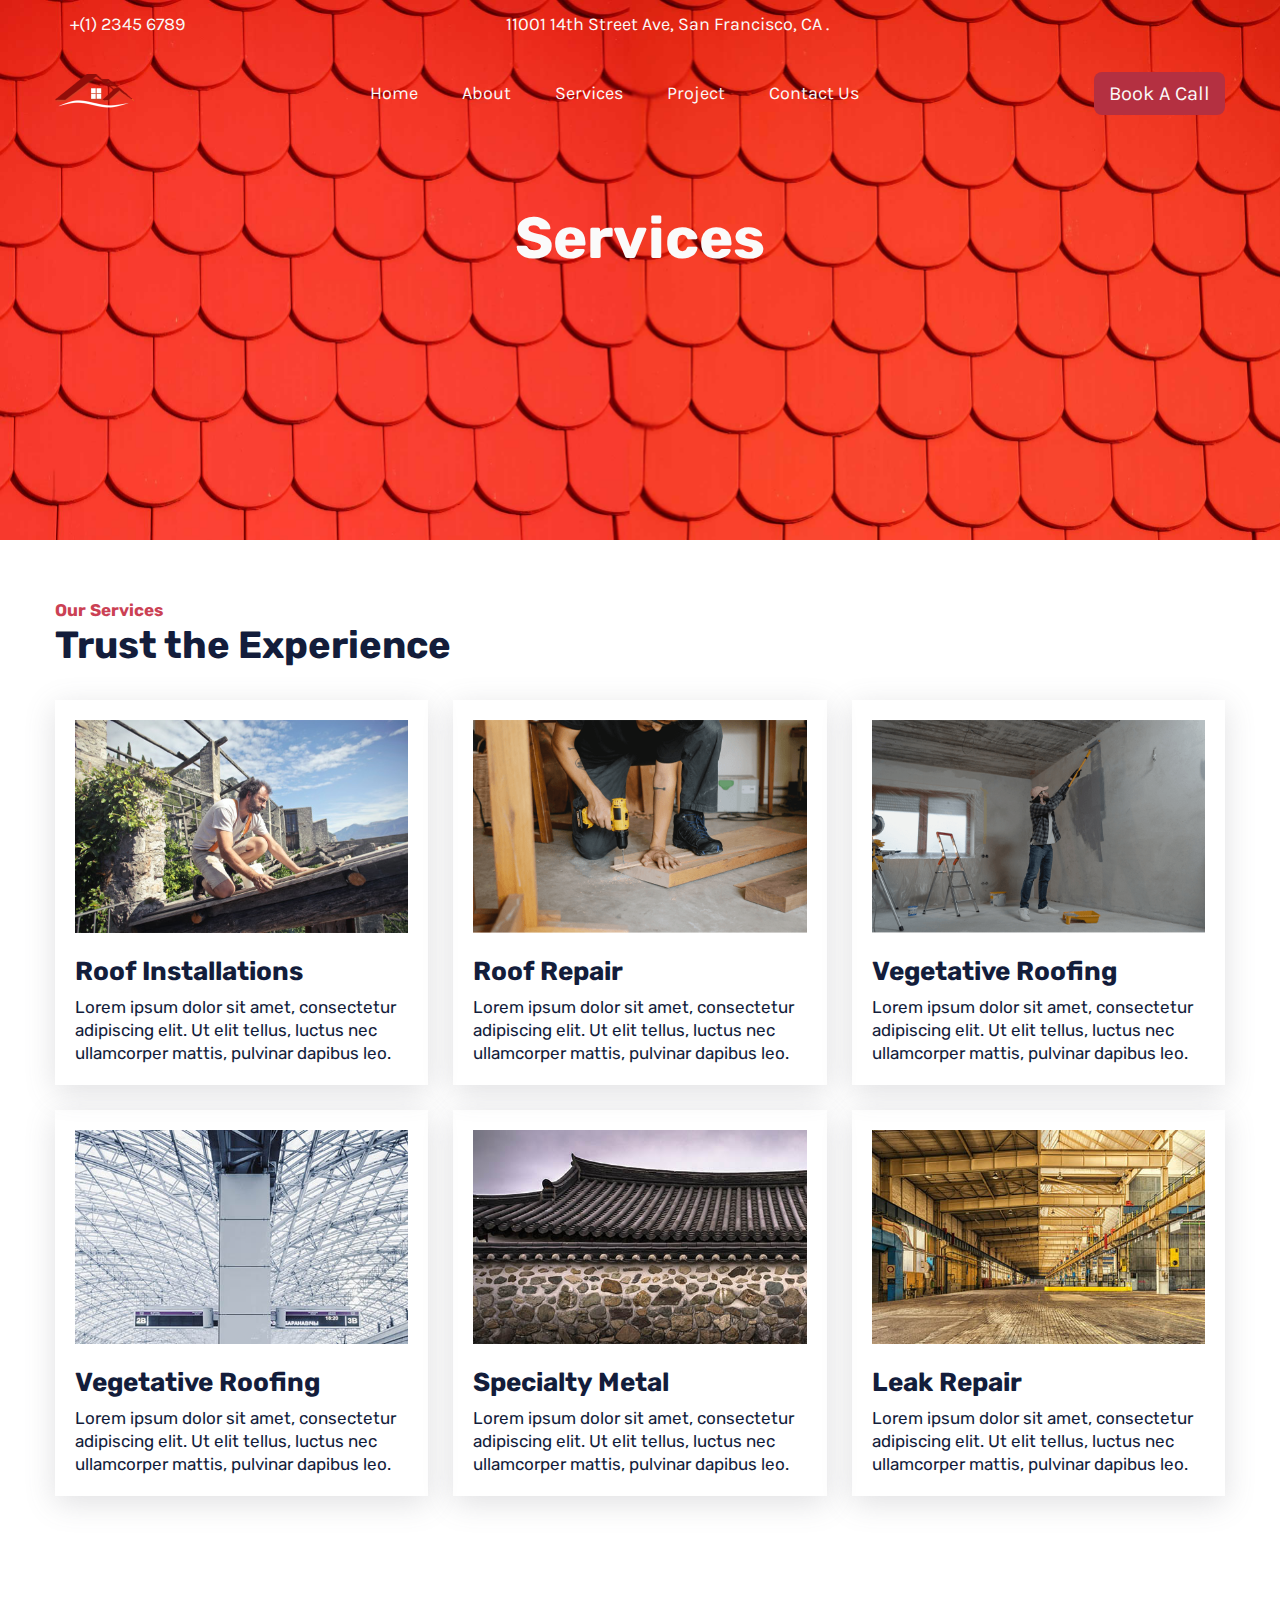
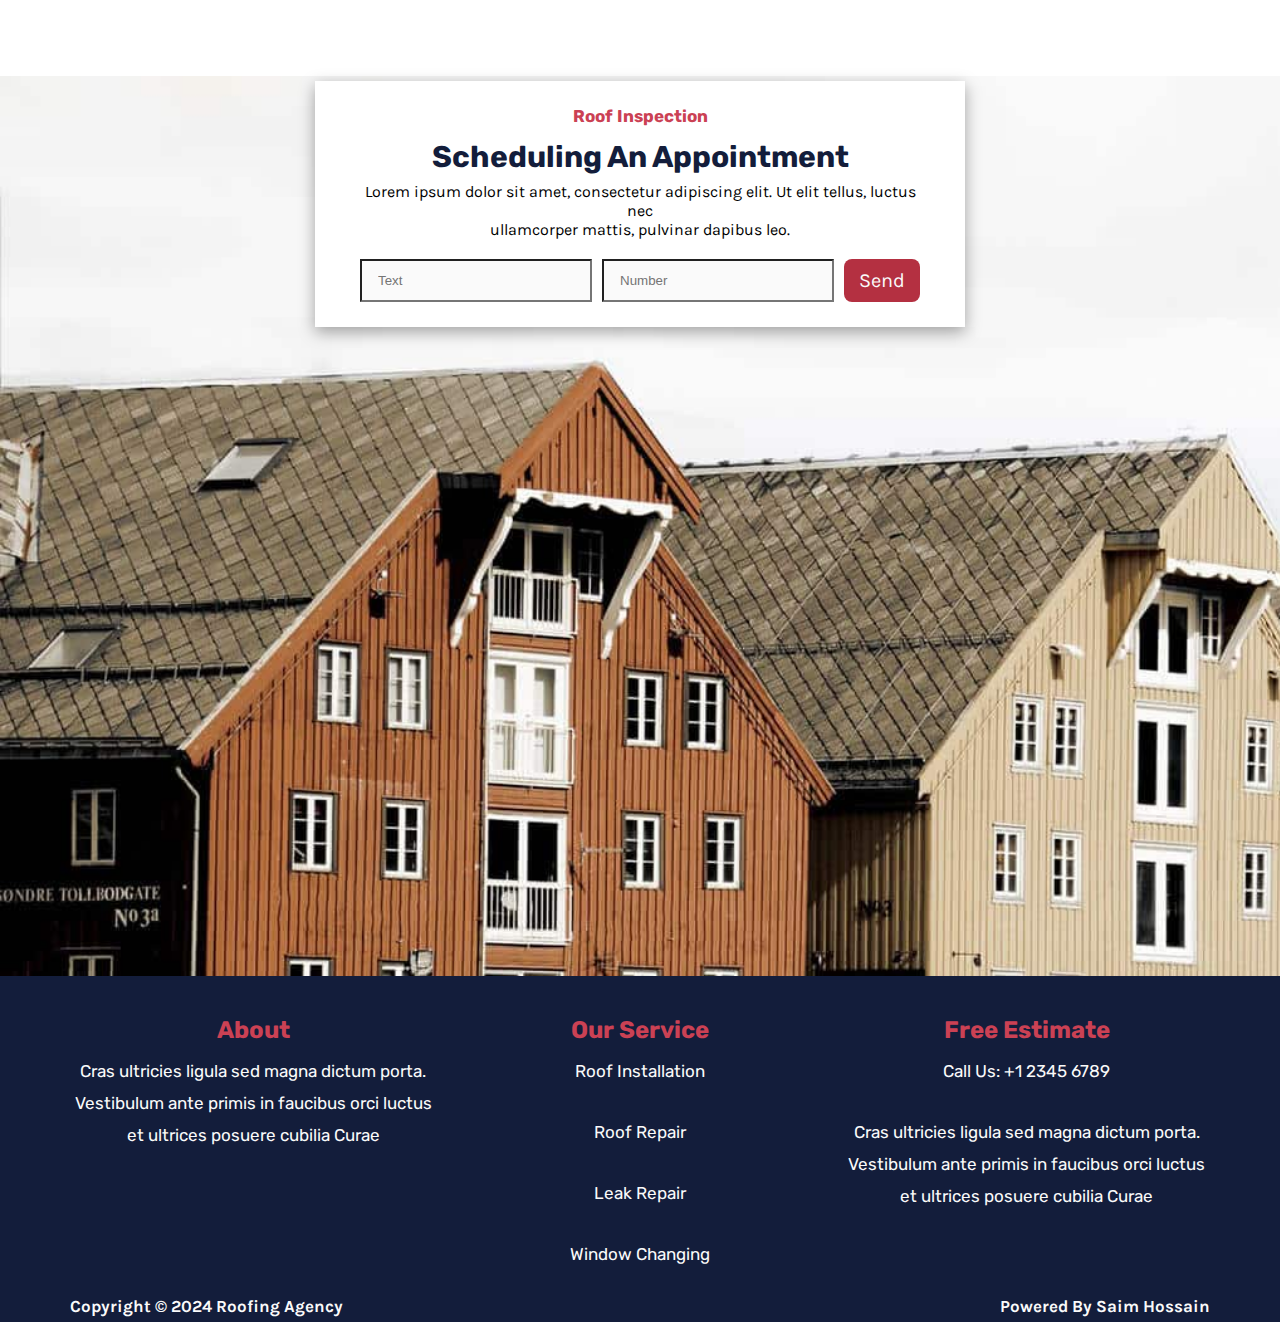
<file: service.html>
<!DOCTYPE html>
<html lang="en">

<head>
  <meta charset="UTF-8">
  <meta name="viewport" content="width=device-width, initial-scale=1.0">
  <title>Roofing Website</title>
  <link rel="stylesheet" href="style.css">
  <!-- Google Font Awesome CDN -->
  <link rel="stylesheet" href="https://cdnjs.cloudflare.com/ajax/libs/font-awesome/6.6.0/css/all.min.css"
    integrity="sha512-Kc323vGBEqzTmouAECnVceyQqyqdsSiqLQISBL29aUW4U/M7pSPA/gEUZQqv1cwx4OnYxTxve5UMg5GT6L4JJg=="
    crossorigin="anonymous" referrerpolicy="no-referrer" />
</head>

<body>
  <header>
    <div class="about-in">
      <div class="top-header-area wrapper">
        <div class="top-info">
          <p>+(1) 2345 6789</p>
        </div>
        <div class="address">
          <p>11001 14th Street Ave, San Francisco, CA .</p>
        </div>
        <div class="social-media">
          <i class="fa-brands fa-facebook-f"></i>
          <i class="fa-brands fa-twitter"></i>
          <i class="fa-brands fa-instagram"></i>
          <i class="fa-brands fa-linkedin"></i>
        </div>
      </div>
      <div class="main-header wrapper">
        <div class="logo">
          <img src="img/logo.png" alt="">
        </div>
        <nav>
          <ul>
            <li><a href="index.html">Home</a></li>
            <li><a href="about.html">About</a></li>
            <li><a href="service.html">Services</a></li>
            <li><a href="project.html">Project</a></li>
            <li><a href="contact.html">Contact Us</a></li>
          </ul>
        </nav>


        <div class="hamburger" id="hamburger">
          <svg xmlns="http://www.w3.org/2000/svg" viewBox="0 0 24 24" fill="currentColor" class="menu-icon open">
            <path d="M3 4H21V6H3V4ZM9 11H21V13H9V11ZM3 18H21V20H3V18Z"></path>
          </svg>



          <!-- menu icon close -->
          <svg xmlns="http://www.w3.org/2000/svg" viewBox="0 0 24 24" fill="currentColor" class="menu-icon close">
            <path
              d="M10.5859 12L2.79297 4.20706L4.20718 2.79285L12.0001 10.5857L19.793 2.79285L21.2072 4.20706L13.4143 12L21.2072 19.7928L19.793 21.2071L12.0001 13.4142L4.20718 21.2071L2.79297 19.7928L10.5859 12Z">
            </path>
          </svg>

        </div>

        <div class="mobile-menu">

          <!-- mobile menu -->
          <nav>
            <ul>
              <li><a href="index.html">Home</a></li>
              <li><a href="about.html">About</a></li>
              <li><a href="service.html">Services</a></li>
              <li><a href="project.html">Project</a></li>
              <li><a href="contact.html">Contact Us</a></li>
            </ul>
          </nav>


        </div>


        <div class="btn-main-header">
          <a href="">Book A Call</a>
        </div>
      </div>

      <div class="about-index wrapper">
        <h1>Services</h1>



      </div>
    </div>
  </header>

  <main>
    
<div class="service-index">
  <div class="service-info wrapper">
    <h4>Our Services</h4>
    <h3>Trust the Experience</h3>
  </div>
  <div class="service-sec-01 wrapper">
    <div class="service-part-01">
      <div class="service-img">
        <img src="img/services-1.jpg" alt="">
      </div>
      <div class="service-text-1">
        <h4>Roof Installations</h4>
        <p>Lorem ipsum dolor sit amet, consectetur adipiscing elit. Ut elit tellus, luctus nec ullamcorper mattis,
          pulvinar dapibus
          leo.</p>
        
      </div>
    </div>
    <div class="service-part-01">
      <div class="service-img">
        <img src="img/services-2.png" alt="">
      </div>
      <div class="service-text-1">
        <h4>Roof Repair</h4>
        <p>Lorem ipsum dolor sit amet, consectetur adipiscing elit. Ut elit tellus, luctus nec ullamcorper mattis,
          pulvinar dapibus
          leo.</p>
       
      </div>
    </div>

    <div class="service-part-01">
      <div class="service-img">
        <img src="img/service-3-.png" alt="">
      </div>
      <div class="service-text-1">
        <h4>Vegetative Roofing​</h4>
        <p>Lorem ipsum dolor sit amet, consectetur adipiscing elit. Ut elit tellus, luctus nec ullamcorper mattis,
          pulvinar dapibus
          leo.</p>

      </div>
    </div>
    <div class="service-part-01">
      <div class="service-img">
        <img src="img/metal-roof.jpg" alt="">
      </div>
      <div class="service-text-1">
        <h4>Vegetative Roofing​</h4>
        <p>Lorem ipsum dolor sit amet, consectetur adipiscing elit. Ut elit tellus, luctus nec ullamcorper mattis,
          pulvinar dapibus
          leo.</p>

      </div>
    </div>
    <div class="service-part-01">
      <div class="service-img">
        <img src="img/vegetative-roof.jpg" alt="">
      </div>
      <div class="service-text-1">
        <h4>Specialty Metal​</h4>
        <p>Lorem ipsum dolor sit amet, consectetur adipiscing elit. Ut elit tellus, luctus nec ullamcorper mattis,
          pulvinar dapibus
          leo.</p>

      </div>
    </div>
    <div class="service-part-01">
      <div class="service-img">
        <img src="img/metal-roof-1.jpg" alt="">
      </div>
      <div class="service-text-1">
        <h4>Leak Repair</h4>
        <p>Lorem ipsum dolor sit amet, consectetur adipiscing elit. Ut elit tellus, luctus nec ullamcorper mattis,
          pulvinar dapibus
          leo.</p>

      </div>
    </div>



      </div>     
    </div>
  <!-- Service Response Area End-->


  <div class="quick-sec">
    <div class="quick-service-01 wrapper">
      <div class="quick-info-01">
        <div class="quick-text">
          <h6>Roof Inspection</h6>
          <h3>Scheduling An Appointment</h3>
          <p>Lorem ipsum dolor sit amet, consectetur adipiscing elit. Ut elit tellus, luctus nec <br> ullamcorper mattis, pulvinar dapibus
          leo.</p>
        </div>
        <div class="quick-information">
    
          <input type="text" placeholder="Text">
          <input type="number" placeholder="Number">
          <a href="" class="send-btn">Send</a>
    
        </div>
    
      </div>
    </div>
  </div>
  
 
</div>

   

   


   

 

    

  </main>
  <footer>
    <div class="copyright-area">
      <div class="copyright-sec wrapper">
        <div class="copyright-about">
          <h2>About</h2>
          <p>Cras ultricies ligula sed magna dictum porta. Vestibulum ante primis in faucibus orci luctus et ultrices
            posuere cubilia
            Curae</p>
          <div class="social-copyright">
            <i class="fa-brands fa-facebook-f"></i>
            <i class="fa-brands fa-twitter"></i>
            <i class="fa-brands fa-instagram"></i>
            <i class="fa-brands fa-linkedin"></i>
          </div>
        </div>
        <div class="copyright-about">
          <h2>Our Service</h2>
          <p>Roof Installation</p>
          <br>
          <p>Roof Repair </p>
          <br>
          <p>Leak Repair</p>
          <br>
          <p>Window Changing</p>
        </div>
        <div class="copyright-about">
          <h2>Free Estimate</h2>
          <h5>Call Us: +1 2345 6789</h5>
          <br>
          <p>Cras ultricies ligula sed magna dictum porta. Vestibulum ante primis in faucibus orci luctus et ultrices
            posuere cubilia
            Curae</p>

        </div>
      </div>
      <div class="copyright-law wrapper">
        <h4>Copyright © 2024 Roofing Agency</h4>
        <h4>Powered By Saim Hossain</h4>
      </div>
    </div>
  </footer>




  <script src="app.js"></script>
</body>

</html>
</file>
<file: style.css>
@import url('https://fonts.googleapis.com/css2?family=Karla:ital,wght@0,200..800;1,200..800&family=Rubik:ital,wght@0,300..900;1,300..900&display=swap');

*{
  margin: 0;
  padding: 0;
  list-style: none;
  box-sizing: border-box;
}

body{
font-family: "Karla", sans-serif;
}
.wrapper{
  max-width: 1170px;
  margin: 0 auto;
}
img{
  max-width: 100%;
}
.header{
  background: url(img/hero-bg.jpg);
  min-height: 100vh;
  background-size: cover;
  background-repeat: no-repeat;
 
}
.top-header-area{
  padding: 10px 15px;
  display: flex;
  align-items: center;
  justify-content: space-between;
}
.social-media{
  display: flex;
  align-items: center;
  justify-content: center;
  gap: 20px;
}
.top-info p{
color: rgb(250, 250, 250);
font-size: 18px;
line-height: 28px;
font-weight: 400;
}
.address{
  color: rgb(250, 250, 250);
  font-size: 18px;
line-height: 28px;
font-weight: 400;
}
.social-media{
  color: rgb(250, 250, 250);
  font-size: 20px;
}

.main-header{
  display: flex;
  align-items: center;
  justify-content: space-between;
  padding: 10px 0;
}

nav{
  display: flex;
  align-items: center;
  justify-content: space-between;
  gap: 20px;
}
nav ul li{
  display: inline-block;
}
nav ul li a{
  margin: 0 20px;
  text-decoration: none;
  font-size: 18px;
  color: rgb(250, 250, 250);
  line-height: 70px;
  font-weight: 400;
}

.btn-main-header a{
  font-size: 20px;
  text-decoration: none;
  background: #B43041;
  padding: 10px 15px;
  border-radius: 8px;
  color: rgb(250, 250, 250);
}

.hero-area{
  margin-top: 60px;
}

.hero-area h1{
font-size: 58px;
font-weight: 700;
line-height:81px ;
color: rgb(250, 250, 250);
 font-family: "Rubik", sans-serif;
}

.hero-area p{
  font-size: 17px;
  font-weight: 400px;
  line-height: 21px;
  margin-top: 15px;
font-family: "Rubik", sans-serif;
color: rgb(250, 250, 250);
}
button{
  font-size: 20px;
  text-decoration: none;
  background: #B43041;
  padding: 10px 15px;
  border-radius: 8px;
  color: rgb(250, 250, 250);
  border: none;
  outline: none;
  margin-top: 20px;
}
.send-btn{
font-size: 20px;
  text-decoration: none;
  background: #B43041;
  padding: 10px 15px;
  border-radius: 8px;
  color: rgb(250, 250, 250);
  border: none;
  outline: none;
}


.menu-icon{
  width: 30px;
 cursor: pointer;
}

.hamburger{
display: none;
}
.close{
  display: none;
}

.open{
  display: block;
}



.mobile-menu{
  display: none;
}
.mobile-logo{
  display: none;
}

.mobile-menu {
 background: #fff;
  position: fixed;
  padding: 10px;
  width: 45%;
  height: 100%;
  top: 0;
  left: -100%; /* Initially hide the menu */
  transition: left 0.5s ease; /* Smooth transition for the menu */
  z-index: 1000; /* Make sure the menu is on top of other elements */

}

.mobile-menu nav {
  display: flex;
  flex-direction: column;
  gap: 20px;
  font-size: 20px;
}

.mobile-menu ul li {
  margin: 5px 0;
}

.mobile-menu  ul li a {
  text-decoration: none;
  color: #000 !important; /* Menu link color should be white */
  font-size: 20px;
}
.quick-service{
  background: #FFFFFF;
padding: 15px 20px;
  align-items: center;
  justify-content: center;
  position: relative;
bottom: 30px;
box-shadow: rgba(0, 0, 0, 0.35) 0px 5px 15px;

}
.quick-info{
  display: flex;
  justify-content: space-between;
  align-items:center ;
  gap: 30px;
}
.quick-information{
  display: flex;
  align-items: center;
  gap: 10px;
  justify-content: center;
}

.quick-information{
 padding: 0 10px;
}
.quick-information input{
padding: 12px 16px;
background: #FAFAFA;
width: 360px;
}
.quick-text h6{
  font-size: 17px;
  line-height: 21px;
  color: rgb(203, 65, 84);
  font-family: "Rubik", sans-serif;
}
.quick-text h3{
  font-size: 30px;
  line-height: 39px;
  font-weight: 700;
  font-family: "Rubik", sans-serif;
}
.about-part{
  display: flex;
  align-items: center;
  justify-content: space-between;
  gap: 10px;
  margin-top: 30px;
}
.about-img{
   position: relative;
}
.about-text{
  flex-basis: 50%;
}
.about-text h4{
  font-size: 17px;
  line-height: 19px;
  color: #B43041;
  font-family: "Rubik", sans-serif;
  font-weight: 400;

}
.about-text h2{
  font-size: 38px;
  line-height: 49px;
  font-weight: 700;
  font-family: "Rubik", sans-serif;
  color: rgb(19, 29, 59);
}
.about-text p{
  color: rgb(23, 23, 23);
   font-size: 17px;
  line-height: 32px;
  font-weight: 400;
  font-family: "Rubik", sans-serif;
  margin-top: 10px;
}
.certificate i{
font-size: 24px;
  color: #B43041;
}
.certificate{
 gap: 15px;
}
.certificate p{
  font-size: 17px;
  line-height: 32px;
  font-weight: 400;
  color: rgb(23, 23, 23);
    font-family: "Rubik", sans-serif;
}
.stat-area {
display: grid;
 grid-template-columns: repeat(4,1fr);
 place-content: center;
  margin-top: 60px;
  text-align: center;
  position: relative;
  top: 40px;
}

.info-1{
  background: #B43041;
  padding: 30px 60px;
}
.info-2{
  background: #FAFAFA;
  padding: 30px 60px;
}
.info-3{
  background: #131D3B;
  padding: 30px 60px;
}
.info-1 h2 , .info-3 h2{
  font-size: 30px;
  line-height: 39px;
  font-weight: 700;
  color: rgb(250, 250, 250);
  font-family: "Rubik", sans-serif;
}
.info-2 h2{
  color: #131D3B;
   font-size: 30px;
  line-height: 39px;
  font-weight: 700;
  font-family: "Rubik", sans-serif;
}
.info-2 p{
  color: rgb(23, 23, 23);
  font-size: 17px;
  line-height: 32px;
  font-weight: 400;
 font-family: "Rubik", sans-serif;
}

.info-1 p , .info-3 p{
   font-size: 17px;
  line-height: 32px;
  font-weight: 400;
 font-family: "Rubik", sans-serif;
 color: rgb(250, 250, 250);
}
.service-area{
  background: #171717;
}
.service-info h2{
  padding-top: 80px;
  text-align: center;
  color: rgb(203, 65, 84);
  font-size: 17px;
  line-height: 21px;
  font-weight: 700;
  font-family: "Rubik", sans-serif;
}
.service-info h1{
  color: rgb(250, 250, 250);
  font-size: 38px;
  line-height: 49px;
  font-weight: 700;
 font-family: "Rubik", sans-serif;
 text-align: center;
}
.service-sec{
 margin-top: 30px;
  display: grid;
place-content: center;
grid-template-columns: repeat(3,1fr);
  gap: 15px;
}
.service-sec-01{
 margin-top: 30px;
  display: grid;
place-content: center;
grid-template-columns: repeat(3,1fr);
  gap: 25px;
  margin-bottom: 30px;
}
.service-part-01{
  box-shadow: rgba(100, 100, 111, 0.2) 0px 7px 29px 0px;
padding: 20px 20px;
}
.service-text h4{
  color: rgb(250, 250, 250);
  font-size: 17px;
  line-height: 32px;
  font-weight: 700;
   font-family: "Rubik", sans-serif;
  margin-top: 10px;
}

.service-text p{
  color: rgb(250, 250, 250);
  font-size: 17px;
  line-height: 32px;
  font-weight: 400;
   font-family: "Rubik", sans-serif;
  margin-top: 10px;
}
.service-text a{
  text-decoration: none;
  color: rgb(250, 250, 250);
   font-size: 17px;
  line-height: 32px;
  font-family: "Rubik", sans-serif;
}
.service-text a:hover{
  color: #B43041;
}
.maintenance-area{
  margin-top: 80px;
display: grid;
grid-template-columns: repeat(2,1fr);
place-content: center;
  gap: 20px;
  padding-bottom: 80px;
}


.maintenance-text h4{
    font-size: 17px;
  line-height: 21px;
  font-weight: 700;
   font-family: "Rubik", sans-serif;
 color: rgb(203, 65, 84);
 margin-bottom: 10px;
}
.maintenance-text h2{
  font-weight: 700;
  font-family: "Rubik", sans-serif;
   font-size: 38px;
  line-height: 49px;
  margin-top: 15px;
    color: rgb(250, 250, 250);
}

.maintenance-text p{
  font-size: 17px;
  line-height: 32px;
  font-weight: 400;
   font-family: "Rubik", sans-serif;
   margin-top: 15px;
   color: rgb(250, 250, 250);
}
.maintenance-text h5{
   font-size: 17px;
  line-height: 32px;
  font-weight: 400;
   font-family: "Rubik", sans-serif;
   margin-top: 15px;
   color: rgb(250, 250, 250);
 
}

.maintenance-text i{
font-size: 15px;
  color: #fff;
}
.maintenance-text li{
  color: #fff;
}


.choosing-sec{
  background: #F4F4F4;
}
.choosing-area {
padding-top: 50px;
}
.choosing-area h4 , .choosing-about-in h4{
  font-size: 17px;
line-height: 21px;
font-weight: 700;
color:rgb(203, 65, 84);
font-family: "Rubik", sans-serif;
margin-top: 10px;
}
.choosing-area h2, .choosing-about-in h2{
 font-size: 38px;
  line-height: 49px;
 color: rgb(19, 29, 59);
font-weight: 700;
margin-top: 20px;
font-family: "Rubik", sans-serif;
}
.reason-area{
  display: grid;
  grid-template-columns: repeat(3, 1fr);
  gap: 20px;
  place-items: center;
}
.reason-part{
  padding: 30px 40px;
 background: #FFFFFF;
 margin-bottom: 40px;
 margin-top: 40px;
}
.reason-part i{
  font-size: 30px;
  line-height: 36px;
 color: rgb(19, 29, 59);
  font-weight: 900;
  background: transparent;
  
}

.reason-part h3{
font-size: 17px;
line-height: 21px;
font-weight: 700;
color:rgb(203, 65, 84);
font-family: "Rubik", sans-serif;
margin-top: 10px;
}
.reason-part p{
  font-size: 17px;
line-height: 33px;
font-weight: 400;
color:rgb(23, 23, 23);
font-family: "Rubik", sans-serif;
}

.rating-area{
  margin-top: 60px;
}
.yelp{
  width: 80px;
}
.rating-area{
   display: grid;
   grid-template-columns: repeat(3, 1fr);
   place-content: center;
  gap: 20px;
  margin-top: 60px;
}
.rating-part h3{
  font-size: 17px;
line-height: 21px;
font-weight: 700;
color:rgb(203, 65, 84);
font-family: "Rubik", sans-serif;
}
.rating-part h5{
  font-size: 17px;
line-height: 21px;
font-weight: 700;
color:rgb(19, 29, 59);
font-family: "Rubik", sans-serif;
}
.with-img{
  display: flex;
  align-items: center;
  justify-content: center;
  gap: 20px;
}
.people-area h2{
  margin-top: 70px;
  text-align: center;
  font-size: 38px;
  font-weight: 700;
color: rgb(19, 29, 59);
font-family: "Rubik", sans-serif;
}
.people-area p{
  text-align: center;
  margin-top: 10px;
  font-size: 17px;
  line-height: 32px;
font-weight: 400;
color: rgb(23, 23, 23);
font-family: "Rubik", sans-serif;
}
.people-review{
  display: flex;
  align-items: center;
  justify-content: center;
  gap: 20px;
  text-align: center;
 margin-top: 40px;
}
.people-review-part{
  box-shadow: rgba(100, 100, 111, 0.2) 0px 7px 29px 0px;
  padding: 40px 55px;
}
.people-review-part i{
  color: rgb(203, 65, 84);
  margin-top: 8px;
}
.people-review-part h4{
  font-size: 17px;
  line-height: 21px;
  font-family: "Rubik", sans-serif;
  font-weight: 700;
  color: rgb(19, 29, 59);
  margin-top: 8px;
}

.people-review-part h5{
   font-size: 17px;
  line-height: 32px;
  font-family: "Rubik", sans-serif;
  font-weight: 400;
  color: rgb(23, 23, 23);
  margin-top: 8px;
}

.solution-area{
    background: url(img/quotes-min.jpg);
 min-height: 70vh;
  background-size: cover;
  background-repeat: no-repeat;
}


.solution-text {
  margin-top: 50px;
  padding-top: 90px;
  text-align: center;
 
}
.solution-text h4{
  color: rgb(203, 65, 84);
  font-size: 17px;
  line-height: 21px;
  font-weight: 700;
  font-family: "Rubik", sans-serif;
}
.solution-text h2{
  color:rgb(250, 250, 250);
    font-size: 38px;
  line-height: 49px;
  font-weight: 700;
  font-family: "Rubik", sans-serif;

}
.contact-sec{
   background: rgb(250, 250, 250);
}
.contact-part{
  display: flex;
  justify-content: space-between;
  gap: 40px;
}
.contact-text{
  margin-top: 40px;
}
.contact-input{
  background: rgb(250, 250, 250);
  padding: 80px 10px;
  position: relative;
  bottom: 70px;
 text-align: center;
}
.contact-input input{
  width: 90%;
  padding: 12px 15px;
  margin: 5px 0;
}
.contact-input textarea{
  width: 90%;
  height: 80px;
  margin-top: 10px;
}
.contact-input textarea::placeholder{
  padding: 5px 10px;
  font-size: 16px;
}
.contact-text h5{
    color: rgb(203, 65, 84);
  font-size: 17px;
  line-height: 21px;
  font-weight: 700;
  font-family: "Rubik", sans-serif;
}
.contact-text h2{
   color: rgb(19, 29, 59);
  font-size: 30px;
  line-height: 39px;
  font-weight: 700;
  font-family: "Rubik", sans-serif;
}
.contact-text p{
   color: rgb(23, 23, 23);
  font-size: 17px;
  line-height: 32px;
  font-weight: 400;
  font-family: "Rubik", sans-serif;
  padding: 10px 0;
}
.copyright-area{
  background: #131D3B;
  padding-top: 40px;

}
.copyright-sec{
  padding-top: 40px;
  display: grid;
  place-content: center;
  grid-template-columns: repeat(3,1fr);
  gap: 20px;
  padding: 0 15px;
  text-align: center;
}
.copyright-sec h2{
  font-size: 24px;
  line-height: 29px;
  color: rgb(203, 65, 84);
  font-weight: 700;
    font-family: "Rubik", sans-serif;
}
.social-copyright{
  display: flex;
  align-items: center;
  justify-content: center;
  margin-top: 10px;
  gap: 30px;
   color: rgb(203, 65, 84);
   font-size: 20px;
}

.copyright-about p{
  margin-top: 10px;
  font-size: 17px;
  line-height: 32px;
  font-weight: 400;
 font-family: "Rubik", sans-serif;
 color: rgb(250, 250, 250);
}
.copyright-about h5{
    margin-top: 10px;
  font-size: 17px;
  line-height: 32px;
  font-weight: 400;
 font-family: "Rubik", sans-serif;
 color: rgb(250, 250, 250);
}
.copyright-law{
  display: flex;
  align-items: center;
  justify-content: space-between;
  color: rgb(250, 250, 250);
   font-size: 17px;
  line-height: 32px;
  font-weight: 400;
  padding: 0 15px;
  margin-top: 20px;
}
/* About Index Css*/
.about-in{
  background: url(img/roofing-tile-1.jpg);
  min-height: 60vh;
  background-size: cover;
  background-repeat: no-repeat;  
}
.about-index h1{
  text-align: center;
  margin-top: 60px;
  font-size: 58px;
  line-height: 81px;
  color: rgb(250, 250, 250);
   font-family: "Rubik", sans-serif;
   font-weight: 700;
}

.about-index-img{
  margin-top: 50px;
}
.company-sec{
  margin-top: 80px;
  display: grid;
  grid-template-columns: repeat(2,1fr);
  place-content: center;
  justify-content: center;
  align-items: center;
  gap: 30px;
}

.company-about h4{
    font-size: 21px;
  line-height: 21px;
  color: rgb(203, 65, 84);
  font-weight: 700;
    font-family: "Rubik", sans-serif;
    margin-bottom: 10px;
}
.company-about h2{
  font-size: 38px;
  line-height: 49px;
  color:rgb(19, 29, 59);
  font-weight: 700;
    font-family: "Rubik", sans-serif;
      margin-bottom: 10px;
}
.company-sec p{
  margin-bottom: 20px;
}
.company-about a{
font-size: 20px;
  text-decoration: none;
  background: #B43041;
  padding: 10px 12px;
  border-radius: 8px;
  color: rgb(250, 250, 250);

}
.company-text p{
  font-size: 17px;
  line-height: 32px;
  color:rgb(23, 23, 23);
  font-weight: 400;
    font-family: "Rubik", sans-serif;
      margin-bottom: 10px;
}
.company-ceo{
  display: flex;
  align-items: center;
  justify-content: left;
  gap: 30px;
}
.ceo-img img{
  width: 70px;
  height: 70px;
  border-radius: 100%;
}

.company-text h6{
   font-size: 17px;
  line-height: 21px;
  color:rgb(19, 29, 59);
  font-weight: 700;
    font-family: "Rubik", sans-serif;
   margin-top: 10px;
}

.history-sec{
  text-align: center;
  background: #131D3B;
padding-top: 30px;
margin-top: 60px;
}

.history-sec h4{
  font-size: 17px;
  line-height: 21px;
  font-weight: 700;
  color: rgb(203, 65, 84);
 font-family: "Rubik", sans-serif;
}
.history-sec h2{
  font-size: 38px;
  line-height: 49px;
  font-weight: 700;
  color: rgb(250, 250, 250);
 font-family: "Rubik", sans-serif;

}
.history-about{
  display: grid;
  grid-template-columns: repeat(2,1fr);
  place-content: center;
  gap: 10px;
  padding-top: 30px;
  padding-bottom: 60px;

}
.history-images{
  display: flex;
  align-items: center;
  justify-content: center;
  gap: 10px;
  
}
.history-images img{
  width: 250px;
}

.history-info h5{
font-size: 17px;
  line-height: 21px;
  color:rgb(203, 65, 84);
  font-weight: 700;
    font-family: "Rubik", sans-serif;
}

.history-info h4{
  font-size: 24px;
  line-height: 29px;
  color:rgb(250, 250, 250);
  font-weight: 700;
    font-family: "Rubik", sans-serif;
    margin-top: 15px;
}

.history-info p{
  font-size: 17px;
  line-height: 32px;
  color:rgb(250, 250, 250);
  font-weight: 400;
    font-family: "Rubik", sans-serif;
 margin-bottom: 15px;
}

.about-in-btn {
  font-size: 20px;
  text-decoration: none;
  background: #B43041;
  padding: 10px 12px;
  border-radius: 8px;
  color: rgb(250, 250, 250);

}
.choosing-about-in{
  text-align: center;
  padding-top: 60px;
}

.reason-part h5{
  font-size: 15px;
  font-weight: 400;
  line-height: 15px;
  color: rgb(203, 65, 84);
  margin-top: 15px;
}

.partners-area{
  text-align: center;
  background: #CB4154;
  padding:40px;
}
.partners-area h4{
font-size: 17px;
line-height: 21px;
color: rgb(250, 250, 250);
font-family: "Rubik", sans-serif;
}

.partners-area h2{
  font-size: 38px;
line-height: 49px;
color: rgb(250, 250, 250);
font-family: "Rubik", sans-serif;
margin-top: 20px;
}
.brand-logo{
  width: 185px;
  margin-top: 30px;
}
.logo-with-separator{
  display: flex;
  align-items: center;
  justify-content: center;
  gap: 8px;
}
.separator{
height: 8px;
width: 4px;
color: #fff;
}
.brand-area{
  display: grid;
  grid-template-columns: repeat(4,1fr);
  gap: 10px;
  place-content: center;
  align-items: center;
  justify-content: center;
}
.service-index{
  padding-top: 60px;
}
.service-info h4{
   font-size: 17px;
  line-height: 21px;
  color: rgb(203, 65, 84);
  font-weight: 700;
  font-family: "Rubik", sans-serif;
}

.service-info h3{
  font-size: 38px;
  line-height: 49px;
  color: rgb(19, 29, 59);
  font-weight: 700;
  font-family: "Rubik", sans-serif;
}
.service-text-1 h4{
font-size: 26px;
font-weight: 700;
line-height: 29px;
font-family: "Rubik", sans-serif;
color: rgb(19, 29, 59);
padding-top: 20px;
}
.service-text-1 p{
  padding-top: 10px;
  font-size: 17px;
font-weight: 400;
line-height: 23px;
font-family: "Rubik", sans-serif;
color: rgb(19, 29, 59);
}

.quick-sec{
  margin-top: 180px;
  background-image: url(img/rood-inspection-min.jpg);
  min-height: 100vh;
  background-size: cover;
  background-repeat: no-repeat;
}
.quick-service-01{
   background: #FFFFFF;
   padding: 25px 35px;
  align-items: center;
  justify-content: center;
  position: relative;
top: 5px;
box-shadow: rgba(0, 0, 0, 0.35) 0px 5px 15px;
width: 650px;
}
.quick-text{
  text-align: center;
}
.quick-text h3{
font-size: 30px;
line-height: 30px;
font-weight: 700;
color: rgb(19, 29, 59);
font-family: "Rubik", sans-serif;
padding-top: 15px;
}
.quick-text p{
  padding-top: 10px;
}
.quick-information{
  padding-top: 20px;
}
.contact-us{
  display: grid;
  grid-template-columns: repeat(2,1fr);
  place-content: center;
  gap: 30px;
  padding: 40px 10px;
}
.contact-form{
  padding-top: 40px;
}
.contact-form input{
  width: 90%;
  padding: 14px 18px;
  margin: 15px 0;
  background: #FAFAFA;
  border: 1px solid #dddddd;
    font-size: 18px;
}
.contact-form textarea{
    height: 90px;
  width: 90%;
  padding-left: 5px;
  font-size: 18px;
}
.contact-form h4{
  font-size: 17px;
  line-height: 21px;
  color: rgb(203, 65, 84);
  font-weight: 700;
  font-family: "Rubik", sans-serif;
}
.contact-form h2{
  font-size: 38px;
  line-height: 49px;
  color: rgb(19, 29, 59);
  font-weight: 700;
  font-family: "Rubik", sans-serif;
}

/*Responsive css*/

@media (max-width:1092px) {
  .quick-info{
    flex-direction: column;
  }
  .service-sec{
    grid-template-columns: repeat(2,1fr);
    padding: 0 15px;
    margin-top: 30px;
  }
  .maintenance-area{
 padding: 0 15px;
 grid-template-columns: repeat(1,1fr);
  }
  .maintenance-text{
    width: 98%;
  }
  .maintenance-pic{
    max-width: 100%;
    padding-bottom: 15px;
  
  }
  .header{
    padding: 0 15px;
  }

}
@media (max-width:838px) {
  .btn-main-header{
    display: none;
  }
  .about-part{
    flex-direction: column;
  }
  .choosing-area{
    padding: 0 15px;
    text-align: center;
  }
.people-review{
  flex-direction: column;
  width: 90%;
}
.rating-area{
    padding: 0 10px;
    grid-template-columns: repeat(2,1fr);
  }
  .hero-area{
    text-align: center;
  }
  .hero-area h1{
    font-size: 35px;
    line-height: 45px;
  }
.about-text{
  padding: 0 15px;
}
.copyright-sec{
  grid-template-columns: repeat(2,1fr);
  text-align: center;
}
.contact-us{
  grid-template-columns: repeat(1,1fr);
}
.contact-img img{
  width: 96%;
  display: block;
  margin: 0 auto;
}
.contact-form h2{
  font-size: 26px;
  line-height: 30px;
}
}

@media (max-width:795px) {
  .stat-area{
    grid-template-columns: repeat(2,1fr);
    padding: 0 15px;
  }
  .contact-part{
    padding: 0 15px;
    flex-direction: column;
  }
  .contact-input{
    margin-top: 40px;
  }
  .solution-text h2{
    font-size: 30px;
  }
  .people-area h2{
    font-size: 30px;
  }
  .copyright-sec{
  grid-template-columns: repeat(1,1fr);
  text-align: center;
  padding: 40px 10px;
}
.social-copyright{
  text-align: center;
 align-items: center;
 justify-content: center;
 margin:  auto 15px;
padding-top: 10px;
}
}
@media (max-width:720px) {
  .reason-area{
    grid-template-columns: repeat(2,1fr);
  }
  .top-header-area{
    display: none;
  }
  .about-text h2{
    font-size: 30px;
  }
  .service-info h1{
    font-size: 30px;
  }
  .maintenance-text h2 ,.choosing-area h2{
      font-size: 30px;
  }
  .quick-service-01{
    width: 98%;
  }
}

@media (max-width:644px) {
  nav ul li a{
display: block;
}
 .hamburger{
    display: block;
  }
  .mobile-menu{
    display: block;
  }

  .mobile-logo{
    display: block;
   
  }

  nav{
    display: none;
  }

  .menu-icon{
  display: block;
    position: fixed;
    top: 15px; /* Adjust this value if needed */
    right:0; /* Adjust this value if needed */
    z-index: 1001;
    width: 30px;
    cursor: pointer;
}
.btn-main-header{
  display: block;
  padding-right: 18px;
}
.about-img{
  width: 90%;
}
.with-img{
  flex-direction: column;
}
}

@media (max-width:582px) {
  .about-index h1{
    font-size: 36px;
    line-height: 50px;
    padding-bottom: 40px;
  }
  .partners-area h2{
     font-size: 28px;
    line-height: 36px;
  }
  .about-text,.maintenance-text{
    text-align: center;
  }
  .rating-area, .brand-area{
    grid-template-columns: repeat(1,1fr);
  }
  .separator{
    display: none;
  }
  .rating-part h3{
    text-align: center;
  }
  .rating-part p{
    text-align: center;
  }
  .stat-area{
    grid-template-columns: repeat(1,1fr);
    text-align: center;
  }
  .quick-information{
    flex-direction: column;
  }
 .quick-service{
  padding: 35px 10px;
 }
 .quick-information input{
width:350px ;
 }
 .quick-information input::placeholder{
  text-align: left;
 }
 .reason-area,.history-about{
    grid-template-columns: repeat(1,1fr);
  }
  .service-sec, .service-sec-01{
    grid-template-columns: repeat(1,1fr);
  }
  .service-info{
    padding: 0 15px;
  }
  .service-info h3{
    font-size: 28px;
  }
  .service-part-01{
    width: 90%;
    margin: 0 auto;
  }
  .company-sec{
   grid-template-columns: repeat(1,1fr);
   padding: 15px;
  }
  .company-about h2{
    font-size: 28px;
    line-height: 36px;
  }
  .contact-text{
    text-align: center;
  }
  .company-ceo{
    flex-direction: column;
  align-items: flex-start ;
    
  }
  .history-images{
    flex-direction: column;

  }
  .history-images img{
    width: 90%;
  }
  .history-info p{
    padding: 15px;
  }
  .brand-logo img{
    width: 200px;
  }
  
  .btn-main-header{
display: none;
}
.service-img{
  text-align: center;
}
.maintenance-pic{
  text-align: center;
}
.copyright-law{
  flex-direction: column;
  text-align: center;
}


}
@media (max-width:480px) {
  .mobile-menu{
    width: 36%;
  }
}
@media (max-width:450px) {
 .mobile-menu{
    width: 46%;
  }
}

@media (max-width:400px) {
   .quick-information input{
    width:350px ;
  }
}
</file>
